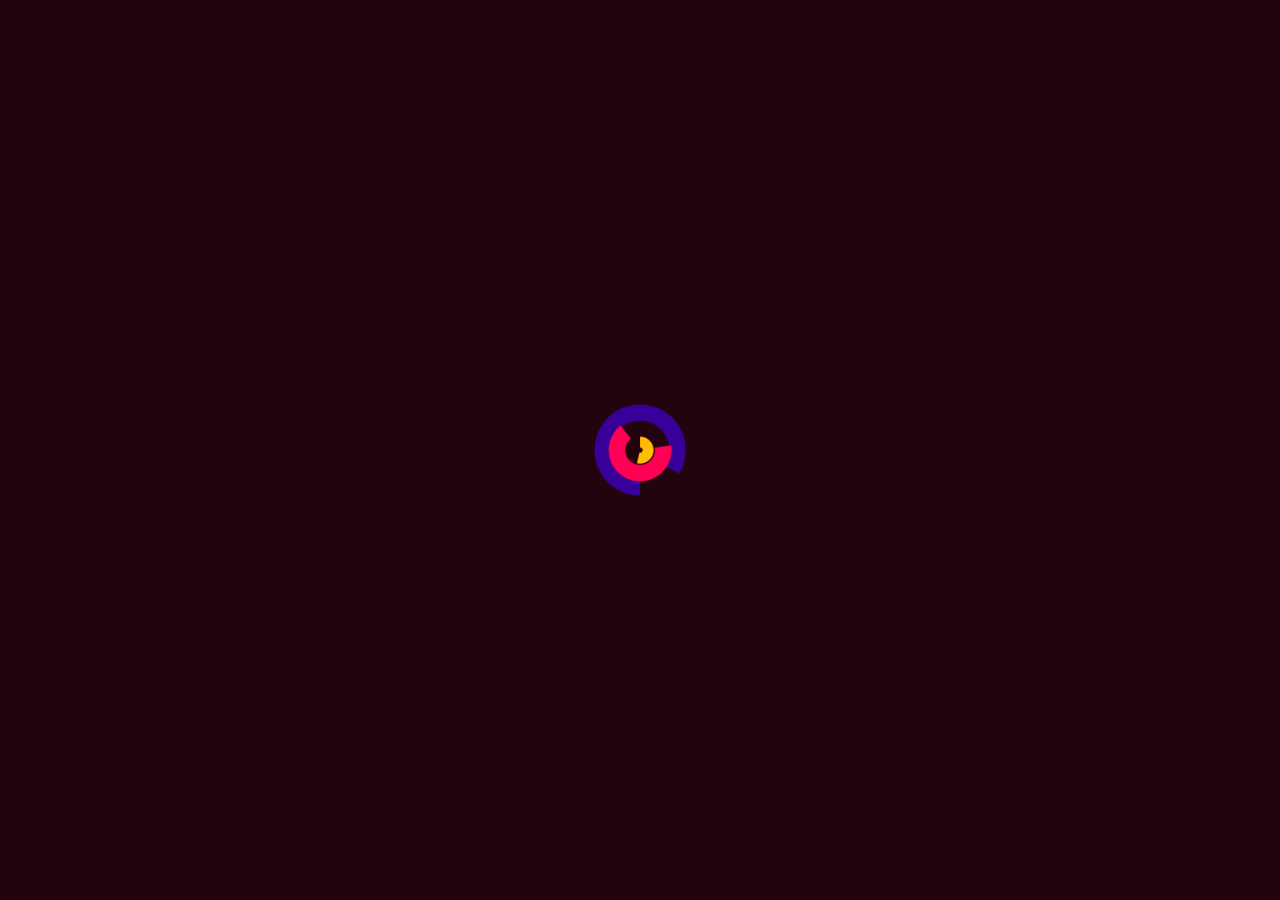
<file: booking-detail/booking-detail.html>
<!DOCTYPE html>
<html lang="en">
<head>
    <meta charset="UTF-8">
    <meta name="viewport" content="width=device-width, initial-scale=1.0">
    <title>Booking Detail</title>
    
    <link rel="shortcut icon" href="../assets/images/logo-jetelika.png" type="image/x-icon" />

    <link rel="stylesheet" href="./booking-detail.css">
    <link rel="stylesheet" href="../notification/notification.css">
</head>
<body>
    <div id="preloader"></div>

    <nav class="navbar-container" id="navbar-placeholder"></nav>

    <div class="container">
        <div class="shadow shadow-style-to-top"></div>
        
        <div class="content" id="content">
            <div class="modal">
                <div class="modal-child">
                    <div class="modal-header">
                        <h1 class="modal-title">Booking Detail</h1>
                    </div>
                    <form class="modal-form" id="form-detail">
                        <div class="input-field">
                            <input class="input-field-obj" type="text" name="" id="input-name" placeholder="Full Name">
                        </div>
                        <div class="input-field">
                            <!-- <p class="input-field-name">Email Address</p> -->
                            <input class="input-field-obj" type="email" name="" id="input-email" placeholder="Email Address">
                        </div>
                        <div class="input-field">
                            <p class="input-field-name">Start Date</p>
                            <input class="input-field-obj" type="date" name="" id="">
                        </div>
                    </form>
                    <div class="modal-payment">
                        <!-- <h1 class="modal-payment-title">Payment Method</h1> -->
                        <div class="modal-payment-buttons">
                            <button class="modal-button modal-button-style-1" href="credit-card">Credit Card</button>
                            <button class="modal-button modal-button-style-2" href="jetelika-pay">JeteLika Pay</button>
                        </div>
                    </div>
                </div>
                <div class="modal-child modal-child-style-1" id="child-credit-card">
                    <h1 class="modal-title">Credit Card</h1>
                    <form class="modal-form" id="form-credit-card">
                        <div class="input-field">
                            <p class="input-field-name">Card Number</p>
                            <input class="input-field-obj" type="text" name="" id="input-card-number" placeholder="3742 4545 5400 126">
                        </div>
                        <div class="input-field">
                            <p class="input-field-name">Security Code</p>
                            <input class="input-field-obj" type="number" name="" id="input-security-code" placeholder="367">
                        </div>
                        <p class="input-field-name">Expiry Date</h1>
                        <div class="input-field-expiration">
                            <div class="input-field input-field-small">
                                <p class="input-field-name">MM</p>
                                <input class="input-field-obj" type="number" name="" id="input-expiry-month" placeholder="05">
                            </div>
                            <div class="input-field input-field-small">
                                <p class="input-field-name">YY</p>
                                <input class="input-field-obj" type="number" name="" id="input-expiry-year" placeholder="26">
                            </div>
                        </div>
                    </form>
                    <div class="modal-submit-wrapper">
                        <button class="modal-button modal-button-style-3 modal-submit">Book Now</button>
                    </div>
                </div>
                <div class="modal-child modal-child-style-2" id="child-jetelika-pay">
                    <h1 class="modal-title">JeteLika Pay</h1>
                    <form class="modal-form" id="form-jetelika-pay">
                        <p class="input-field-name">Phone Number</p>
                        <div class="input-field-phonenumber">
                            <div class="input-field input-field-very-small">
                                <input class="input-field-obj" type="text" name="" id="input-phone-location" placeholder="+62">
                            </div>
                            <div class="input-field">
                                <input class="input-field-obj" type="text" name="" id="input-phone-number" placeholder="821 5463 8038">
                            </div>
                        </div>
                    </form>
                    <div class="modal-submit-wrapper">
                        <button class="modal-button modal-button-style-3 modal-submit">Book Now</button>
                    </div>
                </div>
            </div>
        </div>
    </div>

    <script defer type="module" src="./booking-detail.js"></script>
    <script type="module" src="../assets/js/preloader-injector.js"></script>
</body>
</html>
</file>
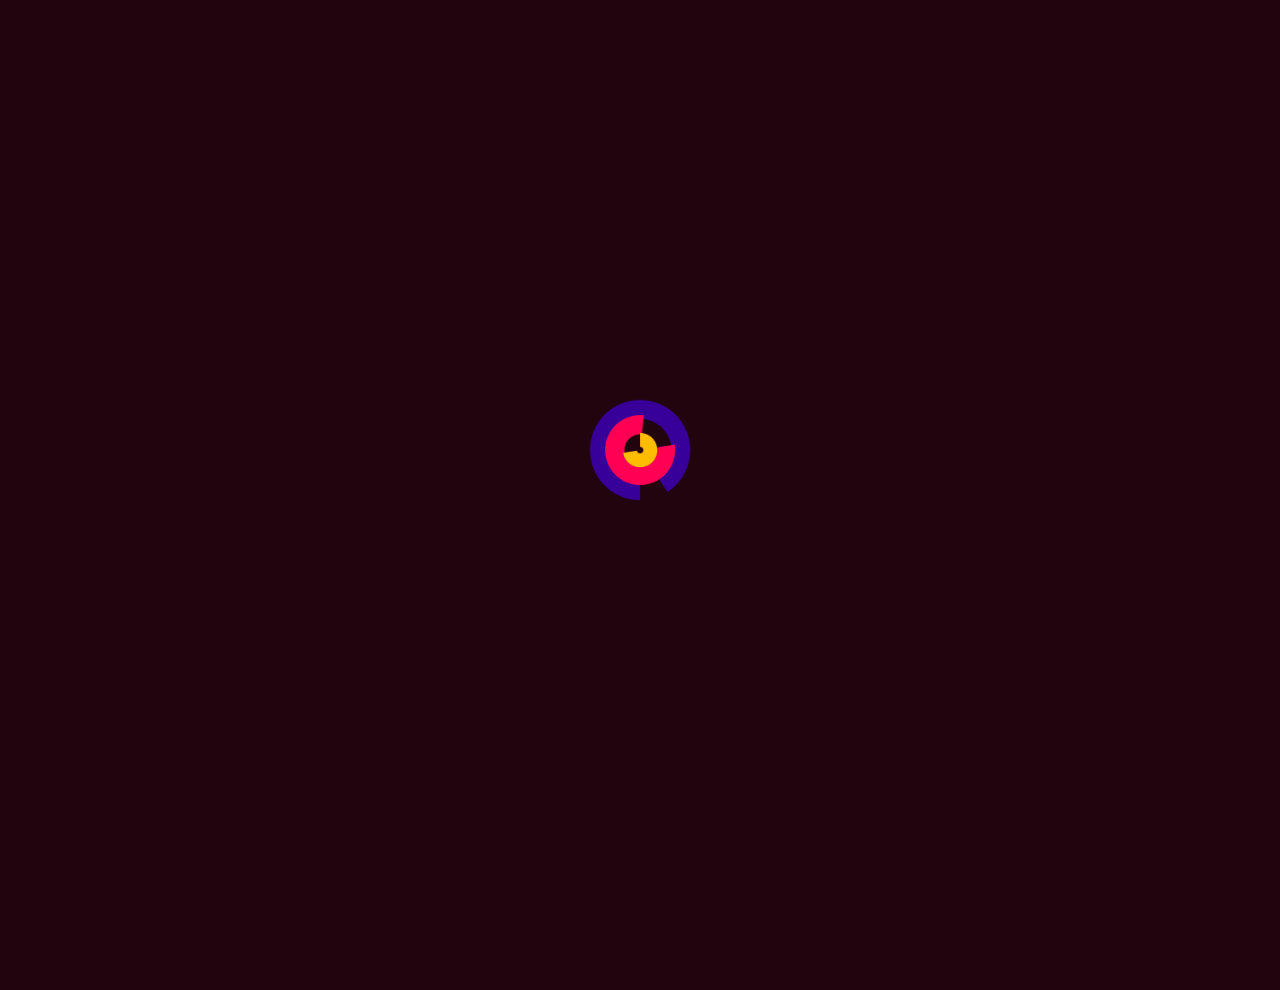
<file: pages/book.html>
<!DOCTYPE html>
<html lang="en">
<head>
    <meta charset="UTF-8">
    <meta name="viewport" content="width=device-width, initial-scale=1.0">
    <title>Book</title>
    
    <link rel="shortcut icon" href="../assets/images/logo-jetelika.png" type="image/x-icon" />

    <link rel="stylesheet" href="../assets/css/book.css">
</head>
<body>
    <div id="placeholder"></div>

    <nav class="navbar-container" id="navbar-placeholder"></nav>

    <div class="container">
        <div class="shadow shadow-style-to-bottom"></div>
        
        <div class="packages">
            <div class="package package-basic">
                <div class="package-header">
                    <h1 class="package-title">Basic Package</h1>
                </div>
                <div class="package-benefits">
                    <h1 class="package-benefit-title">Benefits</h1>
                    <div class="package-benefits-wrapper">
                        <p class="package-benefit"><i class="fa-solid fa-arrow-right package-benefit-icon"></i>Ticket to JeteLika beach</p>
                        <p class="package-benefit"><i class="fa-solid fa-arrow-right package-benefit-icon"></i>Fishing ride on kayak</p>
                        <p class="package-benefit"><i class="fa-solid fa-arrow-right package-benefit-icon"></i>Tour guide service</p>
                        <p class="package-benefit"><i class="fa-solid fa-arrow-right package-benefit-icon"></i>Hiking partner</p>
                        <p class="package-benefit"><i class="fa-solid fa-arrow-right package-benefit-icon"></i>Free acomodation</p>
                    </div>
                </div>
                <div class="package-footer">
                    <p class="package-price">$1100</p>
                    <a href="./booking-detail.html" class="package-book-link"><button class="package-book">Book Now <i class="fa-solid fa-bookmark package-book-icon"></i></button></a>
                </div>
            </div>
            <div class="package package-premium">
                <div class="package-header">
                    <h1 class="package-title">Premium Package</h1>
                </div>
                <div class="package-benefits">
                    <h1 class="package-benefit-title">Benefits</h1>
                    <div class="package-benefits-wrapper">
                        <p class="package-benefit"><i class="fa-solid fa-arrow-right package-benefit-icon"></i>Ticket to JeteLika beach</p>
                        <p class="package-benefit"><i class="fa-solid fa-arrow-right package-benefit-icon"></i>Fishing ride on motorboat</p>
                        <p class="package-benefit"><i class="fa-solid fa-arrow-right package-benefit-icon"></i>Exclusive tour guide service</p>
                        <p class="package-benefit"><i class="fa-solid fa-arrow-right package-benefit-icon"></i>Hiking partner</p>
                        <p class="package-benefit"><i class="fa-solid fa-arrow-right package-benefit-icon"></i>Breakfast included</p>
                    </div>
                </div>
                <div class="package-footer">
                    <p class="package-price">$2000</p>
                    <a href="./booking-detail.html" class="package-book-link"><button class="package-book">Book Now <i class="fa-solid fa-bookmark package-book-icon"></i></button></a>
                </div>
            </div>
            <div class="package package-vip">
                <div class="package-header">
                    <h1 class="package-title">VIP Package</h1>
                </div>
                <div class="package-benefits">
                    <h1 class="package-benefit-title">Benefits</h1>
                    <div class="package-benefits-wrapper">
                        <p class="package-benefit"><i class="fa-solid fa-arrow-right package-benefit-icon"></i>Ticket to JeteLika beach</p>
                        <p class="package-benefit"><i class="fa-solid fa-arrow-right package-benefit-icon"></i>Luxury fishing ride on yacht</p>
                        <p class="package-benefit"><i class="fa-solid fa-arrow-right package-benefit-icon"></i>Personal tour guide service</p>
                        <p class="package-benefit"><i class="fa-solid fa-arrow-right package-benefit-icon"></i>Private hiking guide</p>
                        <p class="package-benefit"><i class="fa-solid fa-arrow-right package-benefit-icon"></i>5-star accommodation</p>
                    </div>
                </div>
                <div class="package-footer">
                    <p class="package-price">$3000</p>
                    <a href="./booking-detail.html" class="package-book-link"><button class="package-book">Book Now <i class="fa-solid fa-bookmark package-book-icon"></i></button></a>
                </div>
            </div>
        </div>
    </div>

    <script type="module">
        import * as navbar from '../navbar/navbar.js';
        navbar.init();
    </script>
    <script>
        const icons = document.querySelectorAll('.package-benefit-icon');
        
        icons.forEach(icon => {
            const randomDelay = Math.random() * 0.5; // Random delay between 0 and 2 seconds
            icon.style.animationDelay = `${randomDelay}s`;
        });

    </script>
    <script type="module" src="../assets/js/preloader-injector.js"></script>
</body>
</html>
</file>
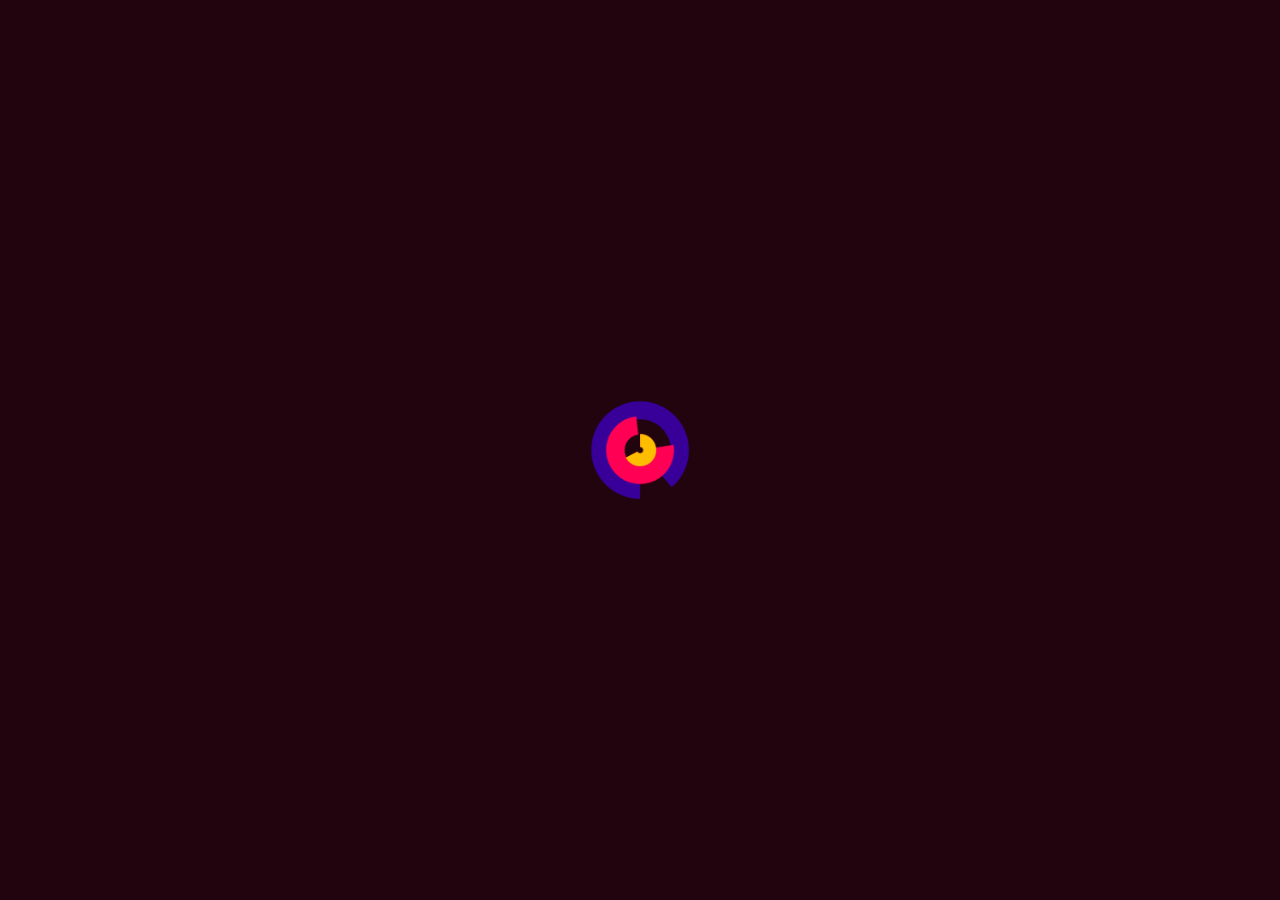
<file: pages/booking-detail.html>
<!DOCTYPE html>
<html lang="en">
<head>
    <meta charset="UTF-8">
    <meta name="viewport" content="width=device-width, initial-scale=1.0">
    <title>Booking Detail</title>
    
    <link rel="shortcut icon" href="../assets/images/logo-jetelika.png" type="image/x-icon" />

    <link rel="stylesheet" href="../assets/css/booking-detail.css">
    <link rel="stylesheet" href="../assets/css/notification.css">
</head>
<body>
    <div id="preloader"></div>

    <nav class="navbar-container" id="navbar-placeholder"></nav>

    <div class="container">
        <div class="shadow shadow-style-to-top"></div>
        
        <div class="content" id="content">
            <div class="modal">
                <div class="modal-child">
                    <div class="modal-header">
                        <h1 class="modal-title">Booking Detail</h1>
                    </div>
                    <form class="modal-form" id="form-detail">
                        <div class="input-field">
                            <input class="input-field-obj" type="text" name="" id="input-name" placeholder="Full Name">
                        </div>
                        <div class="input-field">
                            <!-- <p class="input-field-name">Email Address</p> -->
                            <input class="input-field-obj" type="email" name="" id="input-email" placeholder="Email Address">
                        </div>
                        <div class="input-field">
                            <p class="input-field-name">Start Date</p>
                            <input class="input-field-obj" type="date" name="" id="">
                        </div>
                    </form>
                    <div class="modal-payment">
                        <!-- <h1 class="modal-payment-title">Payment Method</h1> -->
                        <div class="modal-payment-buttons">
                            <button class="modal-button modal-button-style-1" href="credit-card">Credit Card</button>
                            <button class="modal-button modal-button-style-2" href="jetelika-pay">JeteLika Pay</button>
                        </div>
                    </div>
                </div>
                <div class="modal-child modal-child-style-1" id="child-credit-card">
                    <h1 class="modal-title">Credit Card</h1>
                    <form class="modal-form" id="form-credit-card">
                        <div class="input-field">
                            <p class="input-field-name">Card Number</p>
                            <input class="input-field-obj" type="text" name="" id="input-card-number" placeholder="3742 4545 5400 126">
                        </div>
                        <div class="input-field">
                            <p class="input-field-name">Security Code</p>
                            <input class="input-field-obj" type="number" name="" id="input-security-code" placeholder="367">
                        </div>
                        <p class="input-field-name">Expiry Date</h1>
                        <div class="input-field-expiration">
                            <div class="input-field input-field-small">
                                <p class="input-field-name">MM</p>
                                <input class="input-field-obj" type="number" name="" id="input-expiry-month" placeholder="05">
                            </div>
                            <div class="input-field input-field-small">
                                <p class="input-field-name">YY</p>
                                <input class="input-field-obj" type="number" name="" id="input-expiry-year" placeholder="26">
                            </div>
                        </div>
                    </form>
                    <div class="modal-submit-wrapper">
                        <button class="modal-button modal-button-style-3 modal-submit">Book Now</button>
                    </div>
                </div>
                <div class="modal-child modal-child-style-2" id="child-jetelika-pay">
                    <h1 class="modal-title">JeteLika Pay</h1>
                    <form class="modal-form" id="form-jetelika-pay">
                        <p class="input-field-name">Phone Number</p>
                        <div class="input-field-phonenumber">
                            <div class="input-field input-field-very-small">
                                <input class="input-field-obj" type="text" name="" id="input-phone-location" placeholder="+62">
                            </div>
                            <div class="input-field">
                                <input class="input-field-obj" type="text" name="" id="input-phone-number" placeholder="821 5463 8038">
                            </div>
                        </div>
                    </form>
                    <div class="modal-submit-wrapper">
                        <button class="modal-button modal-button-style-3 modal-submit">Book Now</button>
                    </div>
                </div>
            </div>
        </div>
    </div>

    <script defer type="module" src="../assets/js/booking-detail.js"></script>
    <script type="module" src="../assets/js/preloader-injector.js"></script>
</body>
</html>
</file>
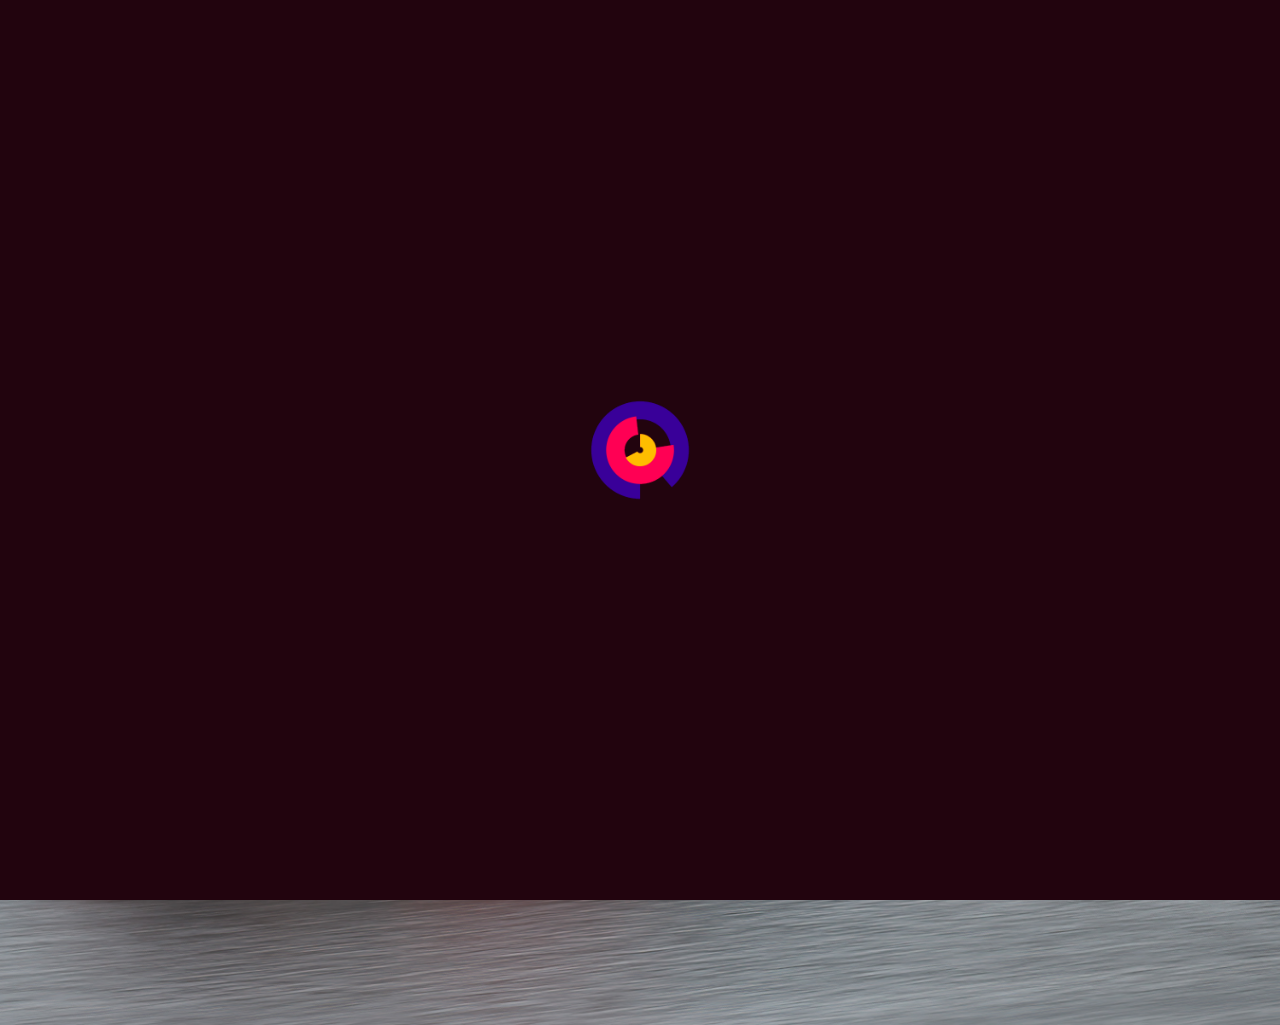
<file: pages/home.html>
<!DOCTYPE html>
<html lang="en">

<head>
    <meta charset="UTF-8">
    <meta name="viewport" content="width=device-width, initial-scale=1.0">
    <title>JeteLika</title>

    <link rel="shortcut icon" href="../assets/images/logo-jetelika.png" type="image/x-icon" />

    <link rel="stylesheet" href="../assets/css/global.css">
    <link rel="stylesheet" href="../assets/css/home.css">
</head>

<body>
    <div id="preloader"></div>

    <nav class="navbar-container" id="navbar-placeholder"></nav>
    
    <div class="container">
        <div class="shadow shadow-style-to-bottom"></div>

        <div class="container-header">
            <h1 class="header-title">Escape From Reality</h1>
            <h1 class="header-title">Let's Explore The World</h1>

            <div class="container-text">
                <p class="text-content">Get amazing experience here, no matter where in the world you want to go,</p>
                <p class="text-content">we can help you enjoy your fullest.</p>
            </div>

            <a href="./event.html" class="button-explore-link">
                <button class="button-explore">Explore Now <i class="fa-solid fa-chevron-down button-explore-icon"></i></button>
            </a>
        </div>
    </div>

    <script type="module">
        import * as navbar from '../navbar/navbar.js';
        navbar.init();
    </script>
    <script type="module" src="../assets/js/preloader-injector.js"></script>
</body>

</html>
</file>
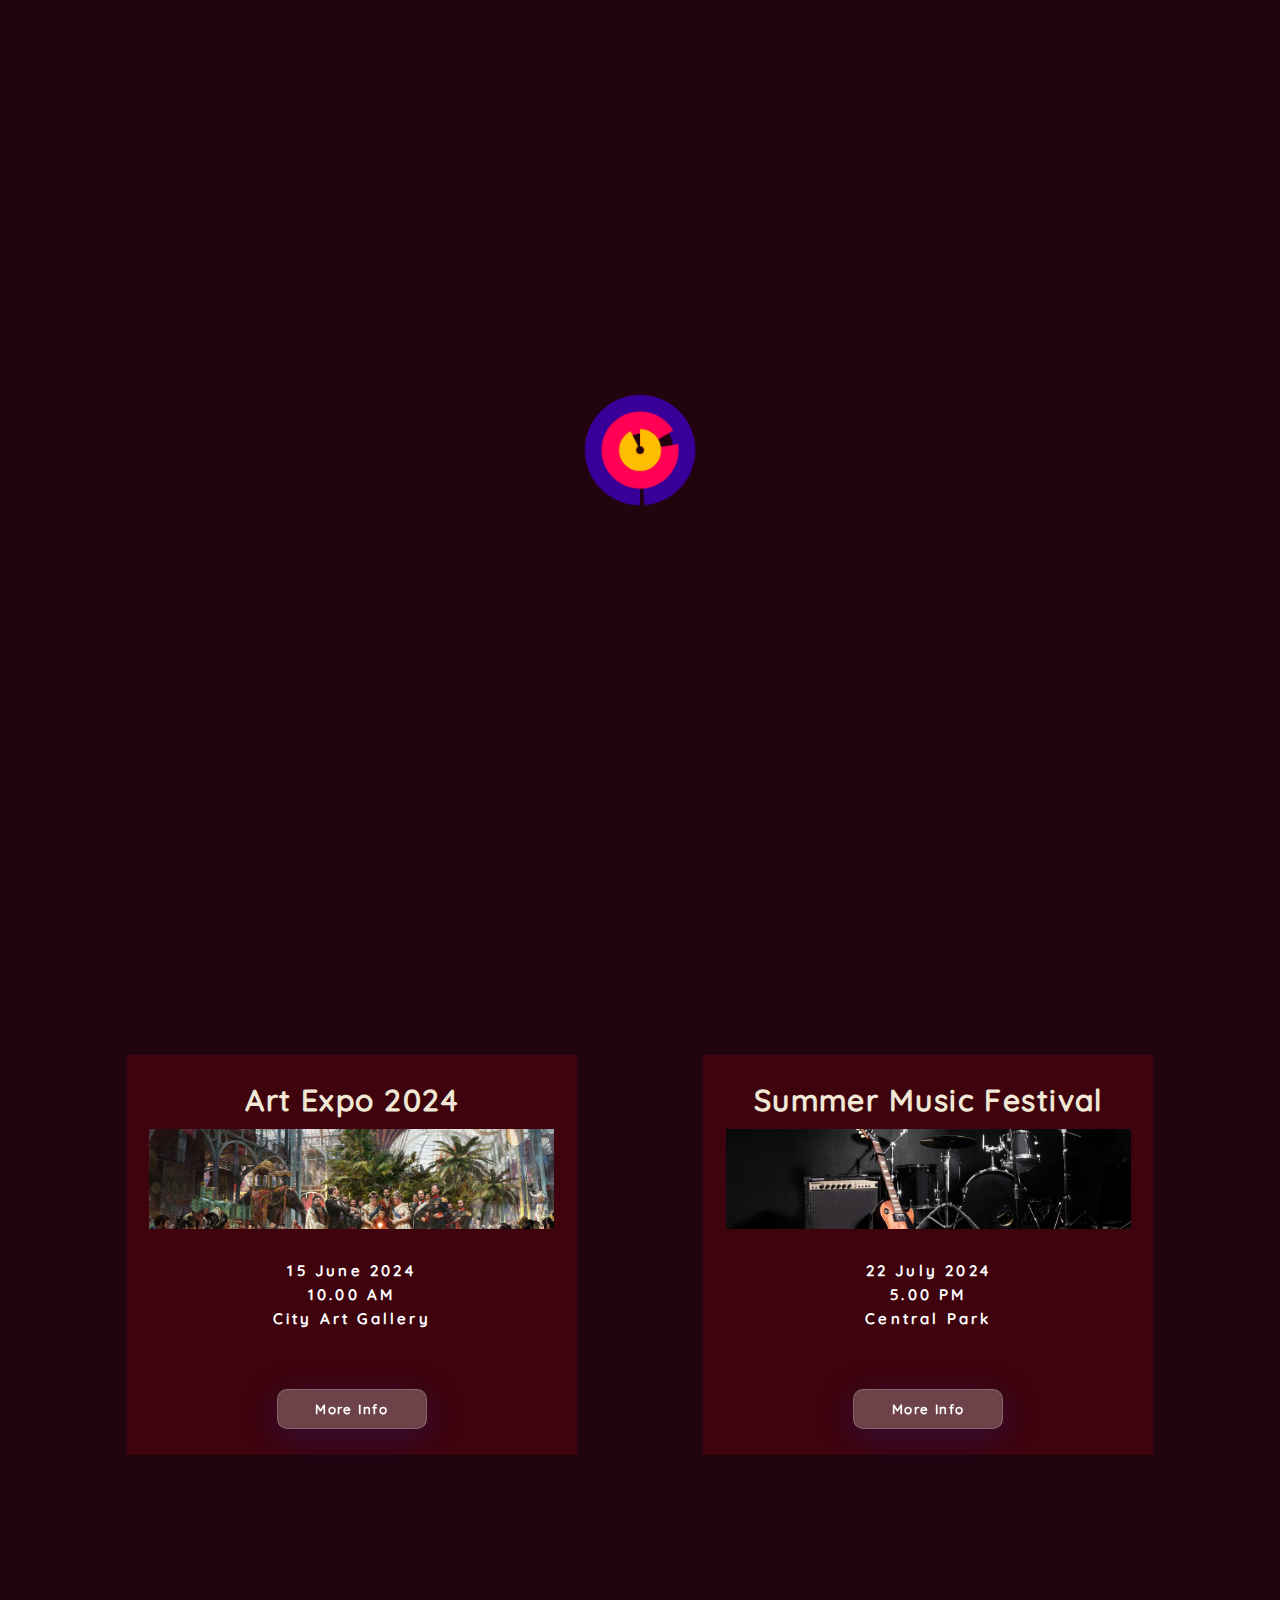
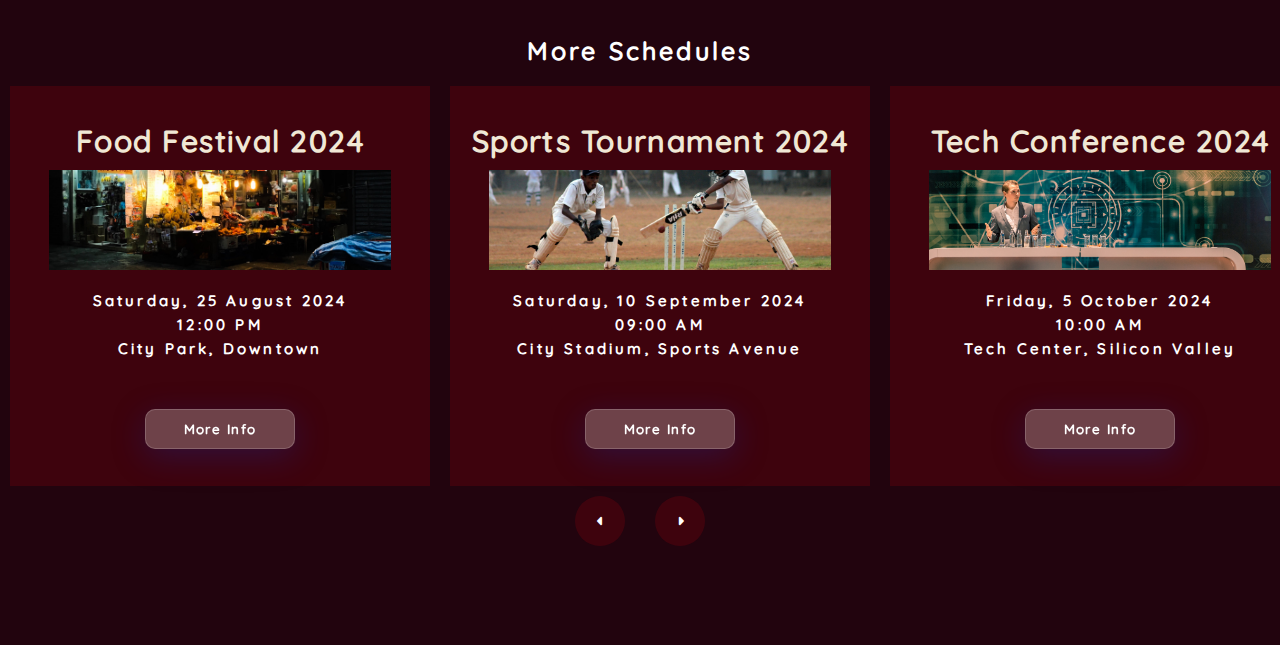
<file: pages/schedule.html>
<!DOCTYPE html>
<html lang="en">
<head>
    <meta charset="UTF-8">
    <meta name="viewport" content="width=device-width, initial-scale=1.0">
    <title>Schedule</title>

    <link rel="shortcut icon" href="../assets/images/logo-jetelika.png" type="image/x-icon" />

    <link rel="stylesheet" href="../assets/css/schedule.css">
</head>
<body>
    <div id="preloader"></div>

    <nav class="navbar-container" id="navbar-placeholder"></nav>

    <div class="container">
        <div class="shadow shadow-style-to-top"></div>

        <div class="header-content">
            <div class="modal">
                <div class="modal-header">
                    <h1 class="modal-title">Jetelika Grand Prix</h1>
                </div>
                <div class="modal-description">
                    <p class="modal-text">24 April 2024</p>
                    <p class="modal-text">12.30 PM</p>
                    <p class="modal-text">JeteLika Circuit</p>
                    <p class="modal-text modal-hidden">Amazing GrandPrix Race in the Magestic Circuit of JeTeLika. Feel It
                        Now and Get The Adrenaline! Don't Miss It!</p>
                </div>
                <div class="modal-footer">
                    <button class="modal-button">More Info</button>
                </div>
            </div>
        </div>

        <div class="feeds-content">
            <div class="modal modal-solid">
                <div class="modal-header">
                    <h1 class="modal-title">Art Expo 2024</h1>
                    <img src="../assets/images/art-expo.jpg" alt="" class="modal-image">
                </div>
                <div class="modal-description">
                    <p class="modal-text">15 June 2024</p>
                    <p class="modal-text">10.00 AM</p>
                    <p class="modal-text">City Art Gallery</p>
                    <p class="modal-text modal-hidden">Discover the latest art trends and masterpieces at the annual Art Expo. Join us for a day of creativity and inspiration!</p>
                </div>
                <div class="modal-footer">
                    <button class="modal-button">More Info</button>
                </div>
            </div>
            <div class="modal modal-solid">
                <div class="modal-header">
                    <h1 class="modal-title">Summer Music Festival</h1>
                    <img src="../assets/images/music-festival.jpg" alt="" class="modal-image">
                </div>
                <div class="modal-description">
                    <p class="modal-text">22 July 2024</p>
                    <p class="modal-text">5.00 PM</p>
                    <p class="modal-text">Central Park</p>
                    <p class="modal-text modal-hidden">Experience the best live music performances at the Summer Music Festival.</p>
                </div>
                <div class="modal-footer">
                    <button class="modal-button">More Info</button>
                </div>
            </div>
        </div>

        <div class="feeds-content feeds-content-column justify-content-center">
            <h1 class="feed-title">More Schedules</h1>
            <div class="carousel-container">
                <div class="carousel">
                    <!-- Food Festival 2024 -->
                    <div class="carousel-card modal modal-solid">
                        <div class="modal-header">
                            <h1 class="modal-title">Food Festival 2024</h1>
                            <img src="../assets/images/food-festival.jpg" alt="" class="modal-image">
                        </div>
                        <div class="modal-description">
                            <p class="modal-text">Saturday, 25 August 2024</p>
                            <p class="modal-text">12:00 PM</p>
                            <p class="modal-text">City Park, Downtown</p>
                            <p class="modal-text modal-hidden">Indulge in a culinary adventure with a wide array of delicious dishes.</p>
                        </div>
                        <div class="modal-footer">
                            <button class="modal-button">More Info</button>
                        </div>
                    </div>

                    <!-- Sports Tournament 2024 -->
                    <div class="carousel-card modal modal-solid">
                        <div class="modal-header">
                            <h1 class="modal-title">Sports Tournament 2024</h1>
                            <img src="../assets/images/sports-tournament.jpg" alt="" class="modal-image">
                        </div>
                        <div class="modal-description">
                            <p class="modal-text">Saturday, 10 September 2024</p>
                            <p class="modal-text">09:00 AM</p>
                            <p class="modal-text">City Stadium, Sports Avenue</p>
                            <p class="modal-text modal-hidden">Experience the thrill of competition at the Sports Tournament.</p>
                        </div>
                        <div class="modal-footer">
                            <button class="modal-button">More Info</button>
                        </div>
                    </div>

                    <!-- Tech Conference 2024 -->
                    <div class="carousel-card modal modal-solid">
                        <div class="modal-header">
                            <h1 class="modal-title">Tech Conference 2024</h1>
                            <img src="../assets/images/tech-conference.jpg" alt="" class="modal-image">
                        </div>
                        <div class="modal-description">
                            <p class="modal-text">Friday, 5 October 2024</p>
                            <p class="modal-text">10:00 AM</p>
                            <p class="modal-text">Tech Center, Silicon Valley</p>
                            <p class="modal-text modal-hidden">Explore the latest trends and innovations in technology at the Tech Conference.</p>
                        </div>
                        <div class="modal-footer">
                            <button class="modal-button">More Info</button>
                        </div>
                    </div>

                    <!-- Science Exhibition 2024 -->
                    <div class="carousel-card modal modal-solid">
                        <div class="modal-header">
                            <h1 class="modal-title">Science Exhibition 2024</h1>
                            <img src="../assets/images/science-exhibition.jpg" alt="" class="modal-image event-modal-image-bottom">
                        </div>
                        <div class="modal-description">
                            <p class="modal-text">Saturday, 20 November 2024</p>
                            <p class="modal-text">11:00 AM</p>
                            <p class="modal-text">Science Museum, Science Street</p>
                            <p class="modal-text modal-hidden">Discover the wonders of science at the Science Exhibition.</p>
                        </div>
                        <div class="modal-footer">
                            <button class="modal-button">More Info</button>
                        </div>
                    </div>

                    <!-- Fashion Show 2024 -->
                    <div class="carousel-card modal modal-solid">
                        <div class="modal-header">
                            <h1 class="modal-title">Fashion Show 2024</h1>
                            <img src="../assets/images/fashion-show.jpg" alt="" class="modal-image event-modal-image-top">
                        </div>
                        <div class="modal-description">
                            <p class="modal-text">Friday, 15 December 2024</p>
                            <p class="modal-text">07:00 PM</p>
                            <p class="modal-text">Fashion Center, Glamour Street</p>
                            <p class="modal-text modal-hidden">Experience the latest trends and designs at the Fashion Show, featuring runway presentations, designer showcases, and VIP receptions.</p>
                        </div>
                        <div class="modal-footer">
                            <button class="modal-button">More Info</button>
                        </div>
                    </div>

                    
                </div>
            </div>
            <div class="carousel-buttons">
                <button class="carousel-button prev" id="prevBtn"><i class="fa-solid fa-caret-left carousel-button-icon"></i></button>
                <button class="carousel-button next" id="nextBtn"><i class="fa-solid fa-caret-right carousel-button-icon"></i></button>
            </div>
        </div>
    </div>

    <script defer type="module">
        import * as navbar from '../navbar/navbar.js';
        navbar.init();
    </script>
    <script>
        function registerEvents() {
            const onReadMore = function (event) {
                const hiddenElement = event.target.parentNode.parentNode.querySelector('.modal-hidden');

                if (hiddenElement.classList.contains('modal-hidden-active')) {
                    hiddenElement.classList.remove('modal-hidden-active');
                    event.target.textContent = 'More Info';
                } else {
                    hiddenElement.classList.add('modal-hidden-active');
                    event.target.textContent = 'Close';
                }
            };

            const readMoreElement = document.getElementsByClassName('modal');

            Array.from(readMoreElement).forEach((element) => {
                const modalButton = element.querySelector('.modal-button');

                modalButton.addEventListener('click', onReadMore);
            });
        }

        document.addEventListener('DOMContentLoaded', () => {
            registerEvents();
        });

        const carousel = document.querySelector('.carousel');
        const prevBtn = document.getElementById('prevBtn');
        const nextBtn = document.getElementById('nextBtn');

        let currentIndex = 0;
        let n = 3;

        if (window.innerWidth <= 1024) n = 2;
        if (window.innerWidth <= 768) n = 1;

        function updateCarousel() {
            const cardWidth = carousel.clientWidth / n;
            carousel.style.transform = `translateX(${-currentIndex * cardWidth}px)`;
        }

        prevBtn.addEventListener('click', () => {
            if (currentIndex > 0) {
                currentIndex--;
                updateCarousel();
            }
        });

        nextBtn.addEventListener('click', () => {
            if (currentIndex < carousel.children.length - n) {
                currentIndex++;
                updateCarousel();
            }
        });

        window.addEventListener('resize', updateCarousel);
        updateCarousel();
    </script>
    <script type="module" src="../assets/js/preloader-injector.js"></script>
</body>
</html>
</file>
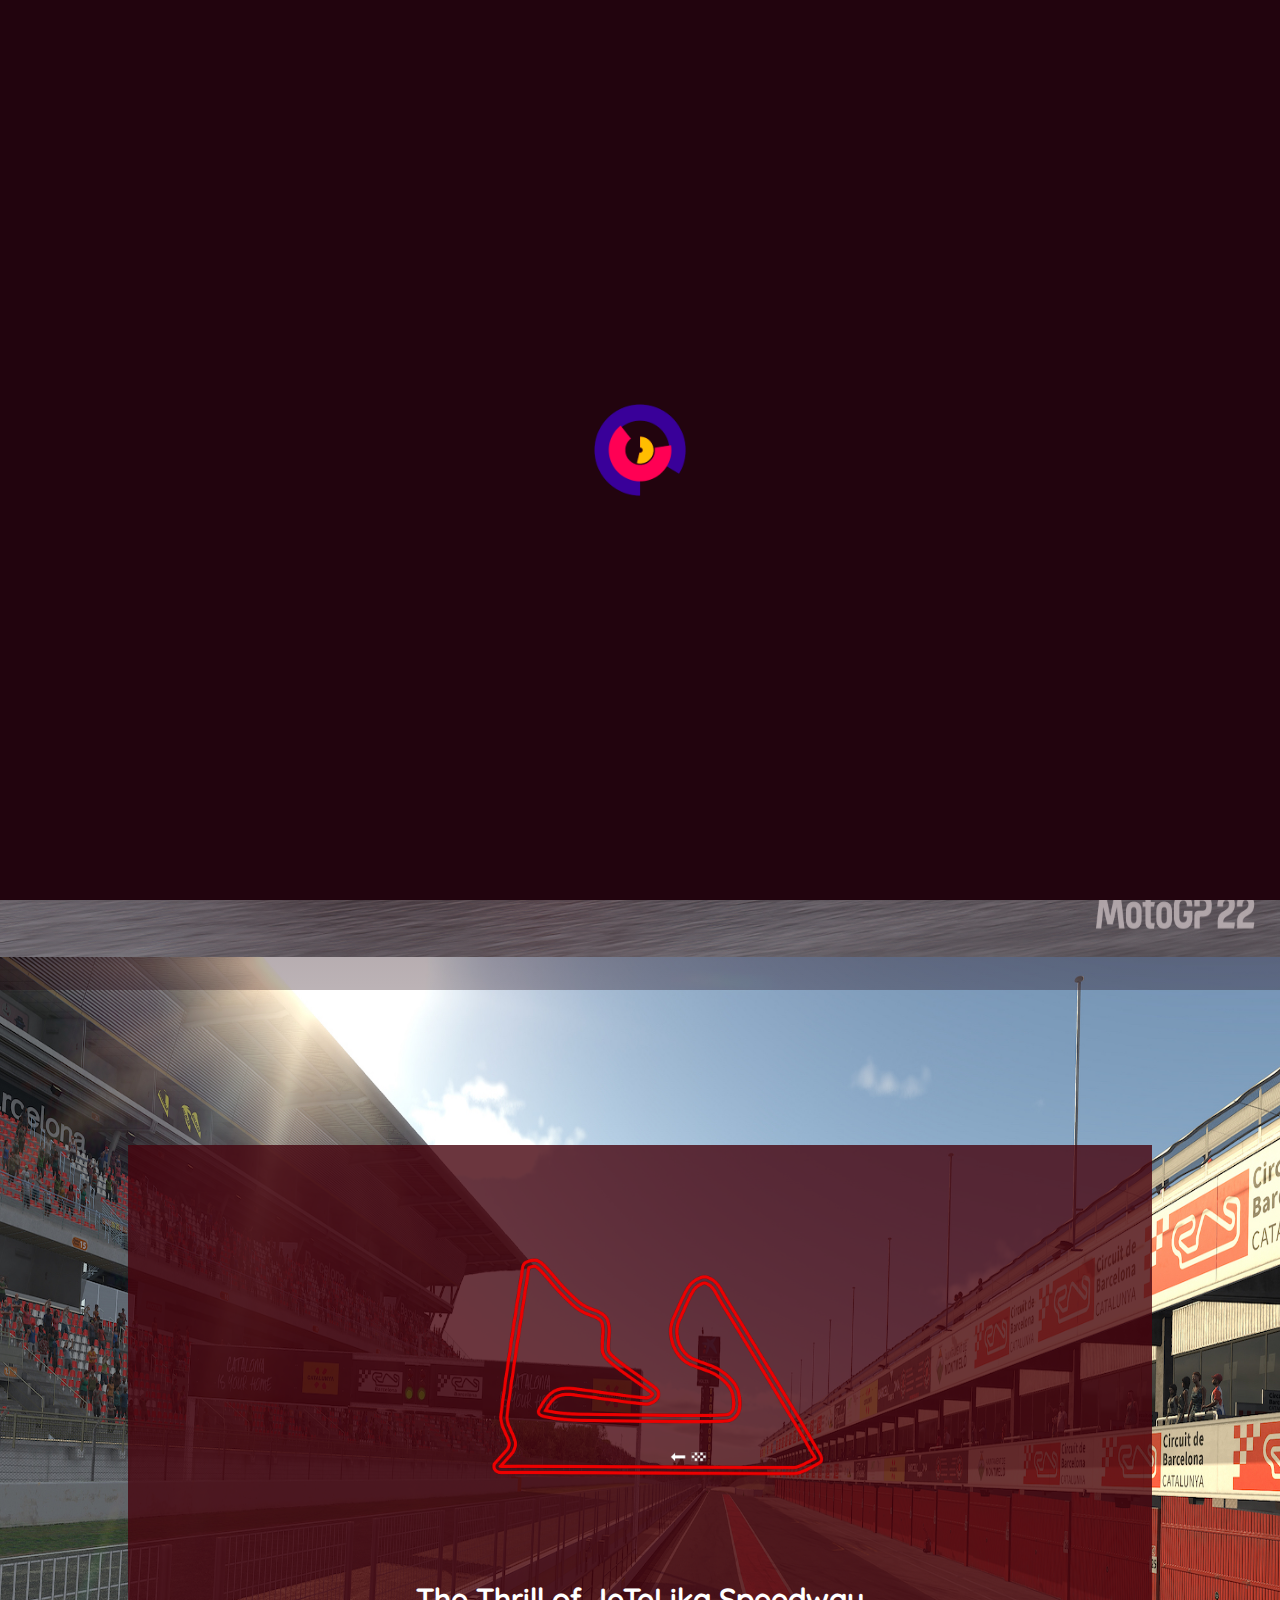
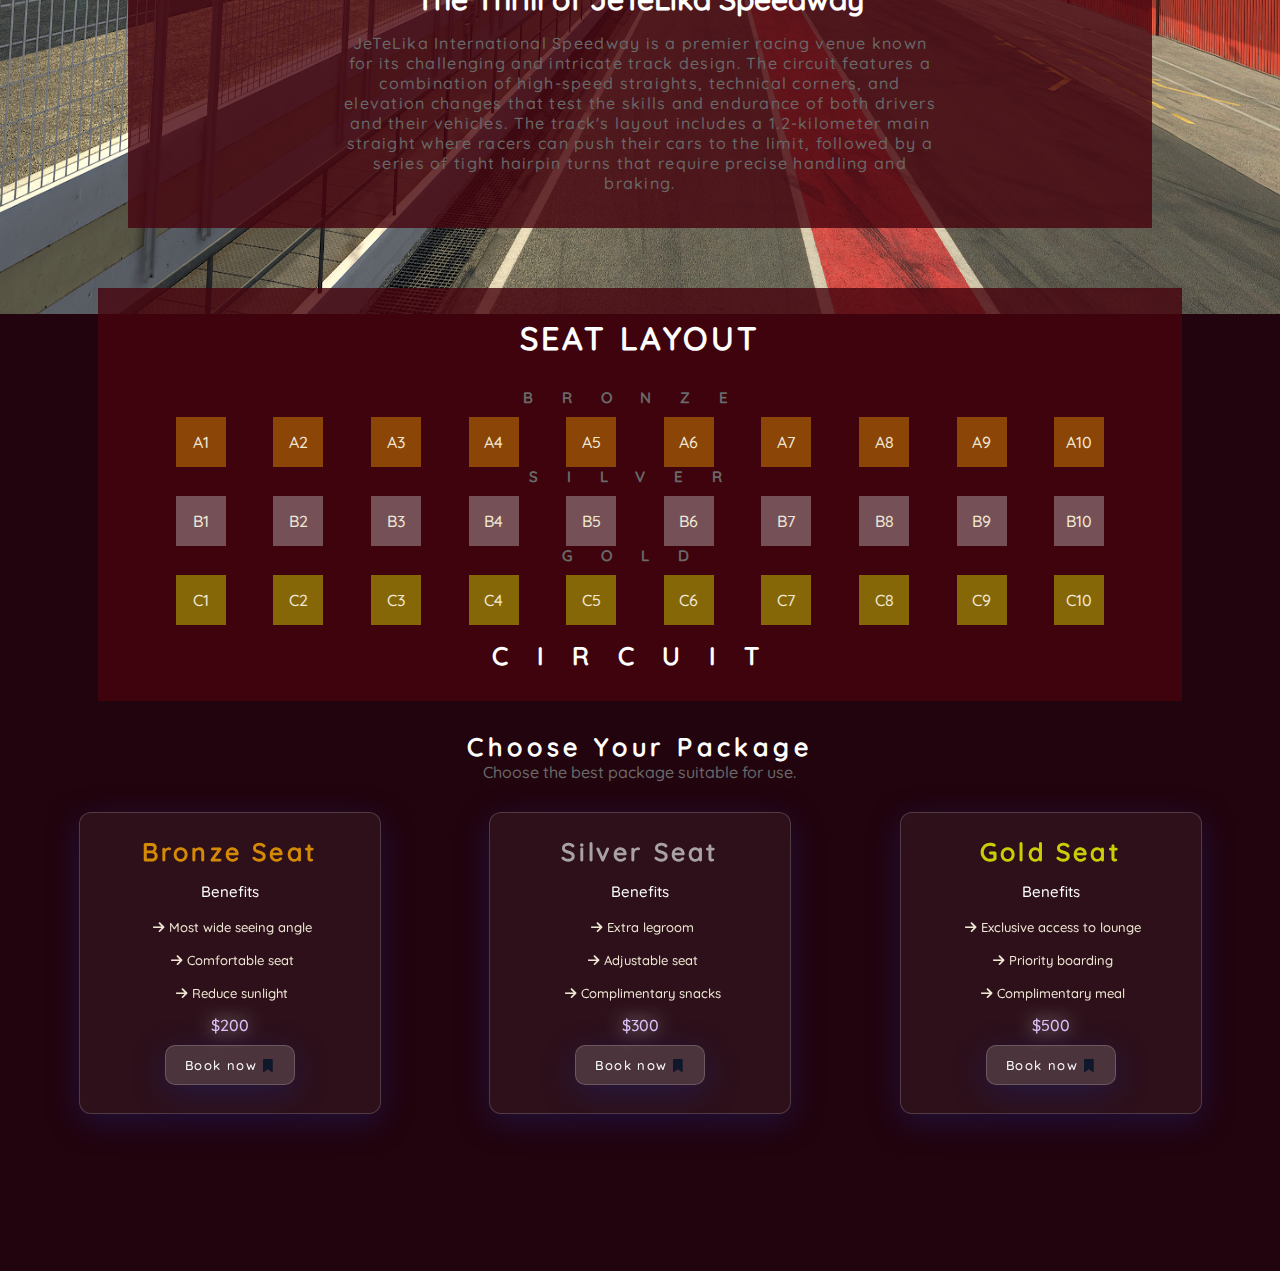
<file: pages/ticket.html>
<!DOCTYPE html>
<html lang="en">
<head>
    <meta charset="UTF-8">
    <meta name="viewport" content="width=device-width, initial-scale=1.0">
    <title>Ticket</title>

    <link rel="shortcut icon" href="../assets/images/logo-jetelika.png" type="image/x-icon" />

    <link rel="stylesheet" href="../assets/css/ticket.css">
</head>
<body>
    <div id="preloader"></div>

    <nav class="navbar-container" id="navbar-placeholder"></nav>

    <div class="container">
        <div class="shadow-1"></div>

        <div class="ticket-countdown">
            <h1 class="ticket-countdown-title">ROAD TO JETELIKA GRAND PRIX</h1>
            <div class="countdown-wrapper">
                <div class="countdown-days">
                    <p class="countdown-day">00</p>
                    <p class="countdown-text">DAYS</p>
                </div>
                <div class="countdown-hours">
                    <p class="countdown-hour">00</p>
                    <p class="countdown-text">HOURS</p>
                </div>
                <div class="countdown-minutes">
                    <p class="countdown-minute">00</p>
                    <p class="countdown-text">MINUTES</p>
                </div>
                <div class="countdown-seconds">
                    <p class="countdown-second">00</p>
                    <p class="countdown-text">SECONDS</p>
                </div>
            </div>
            <p class="ticket-countdown-text">
                The JeteLika Grand Prix 2024 promises a thrilling day of high-speed racing, featuring the world's top drivers competing on the renowned JeteLika Main Circuit. This annual event is a celebration of speed, skill, and cutting-edge automotive technology. Join us for an unforgettable experience filled with excitement, entertainment, and adrenaline-pumping action.
            </p>
        </div>

        <div class="circuit-container">
            <div class="circuit-image-wrapper">
                <img src="../assets/images/circuit-layout.png" alt="" class="circuit-image">
            </div>

            <div class="circuit-description-wrapper">
                <h1 class="circuit-title">The Thrill of JeTeLika Speedway</h1>
                <p class="circuit-text">JeTeLika International Speedway is a premier racing venue known for its challenging and intricate track design. The circuit features a combination of high-speed straights, technical corners, and elevation changes that test the skills and endurance of both drivers and their vehicles. The track's layout includes a 1.2-kilometer main straight where racers can push their cars to the limit, followed by a series of tight hairpin turns that require precise handling and braking.</p>
            </div>
        </div>

        <div class="seat-layout">
            <h1 class="seat-layout-title">SEAT LAYOUT</h1>
            <div class="seat-container seat-container-bronze">
                <p class="seat-title">BRONZE</p>
                <ul class="seat-wrapper">
                    <a href="./book.html" class="seat-component-link"><li class="seat-component">A1</li></a>
                    <a href="./book.html" class="seat-component-link"><li class="seat-component">A2</li></a>
                    <a href="./book.html" class="seat-component-link"><li class="seat-component">A3</li></a>
                    <a href="./book.html" class="seat-component-link"><li class="seat-component">A4</li></a>
                    <a href="./book.html" class="seat-component-link"><li class="seat-component">A5</li></a>
                    <a href="./book.html" class="seat-component-link"><li class="seat-component">A6</li></a>
                    <a href="./book.html" class="seat-component-link"><li class="seat-component">A7</li></a>
                    <a href="./book.html" class="seat-component-link"><li class="seat-component">A8</li></a>
                    <a href="./book.html" class="seat-component-link"><li class="seat-component">A9</li></a>
                    <a href="./book.html" class="seat-component-link"><li class="seat-component">A10</li></a>
                </ul>
            </div>
            <div class="seat-container seat-container-silver">
                <p class="seat-title">SILVER</p>
                <ul class="seat-wrapper">
                    <a href="./book.html" class="seat-component-link"><li class="seat-component">B1</li></a>
                    <a href="./book.html" class="seat-component-link"><li class="seat-component">B2</li></a>
                    <a href="./book.html" class="seat-component-link"><li class="seat-component">B3</li></a>
                    <a href="./book.html" class="seat-component-link"><li class="seat-component">B4</li></a>
                    <a href="./book.html" class="seat-component-link"><li class="seat-component">B5</li></a>
                    <a href="./book.html" class="seat-component-link"><li class="seat-component">B6</li></a>
                    <a href="./book.html" class="seat-component-link"><li class="seat-component">B7</li></a>
                    <a href="./book.html" class="seat-component-link"><li class="seat-component">B8</li></a>
                    <a href="./book.html" class="seat-component-link"><li class="seat-component">B9</li></a>
                    <a href="./book.html" class="seat-component-link"><li class="seat-component">B10</li></a>
                </ul>
            </div>
            <div class="seat-container seat-container-gold">
                <p class="seat-title">GOLD</p>
                <ul class="seat-wrapper">
                    <a href="./book.html" class="seat-component-link"><li class="seat-component">C1</li></a>
                    <a href="./book.html" class="seat-component-link"><li class="seat-component">C2</li></a>
                    <a href="./book.html" class="seat-component-link"><li class="seat-component">C3</li></a>
                    <a href="./book.html" class="seat-component-link"><li class="seat-component">C4</li></a>
                    <a href="./book.html" class="seat-component-link"><li class="seat-component">C5</li></a>
                    <a href="./book.html" class="seat-component-link"><li class="seat-component">C6</li></a>
                    <a href="./book.html" class="seat-component-link"><li class="seat-component">C7</li></a>
                    <a href="./book.html" class="seat-component-link"><li class="seat-component">C8</li></a>
                    <a href="./book.html" class="seat-component-link"><li class="seat-component">C9</li></a>
                    <a href="./book.html" class="seat-component-link"><li class="seat-component">C10</li></a>
                </ul>
            </div>
            
            <p class="seat-title seat-title-big">CIRCUIT</p>
        </div>

        <div class="content-cards">
            <div class="cards-header">
                <h1 class="cards-title">Choose Your Package</h1>
                <p class="cards-description">Choose the best package suitable for use.</p>
            </div>
            <div class="cards-wrapper">
                <div class="card card-bronze">
                    <div class="card-header">
                        <h1 class="card-title">Bronze Seat</h1>
                    </div>
                    <div class="card-benefits">
                        <h1 class="card-benefits-title">Benefits</h1>
                        <div class="card-benefits-list">
                            <p class="card-benefit"><i class="fa-solid fa-arrow-right card-benefit-icon"></i>Most wide seeing angle</p>
                            <p class="card-benefit"><i class="fa-solid fa-arrow-right card-benefit-icon"></i>Comfortable seat</p>
                            <p class="card-benefit"><i class="fa-solid fa-arrow-right card-benefit-icon"></i>Reduce sunlight</p>
                        </div>
                    </div>
                    <div class="card-footer">
                        <p class="card-price">$200</p>
                        <a href="./book.html" class="card-button-book-link"><button class="card-button-book">Book now <i class="fa-solid fa-bookmark card-button-book-icon"></i></button></a>
                    </div>
                </div>
                <div class="card card-silver">
                    <div class="card-header">
                        <h1 class="card-title">Silver Seat</h1>
                    </div>
                    <div class="card-benefits">
                        <h1 class="card-benefits-title">Benefits</h1>
                        <div class="card-benefits-list">
                            <p class="card-benefit"><i class="fa-solid fa-arrow-right card-benefit-icon"></i>Extra legroom</p>
                            <p class="card-benefit"><i class="fa-solid fa-arrow-right card-benefit-icon"></i>Adjustable seat</p>
                            <p class="card-benefit"><i class="fa-solid fa-arrow-right card-benefit-icon"></i>Complimentary snacks</p>
                        </div>
                    </div>
                    <div class="card-footer">
                        <p class="card-price">$300</p>
                        <a href="./book.html" class="card-button-book-link"><button class="card-button-book">Book now <i class="fa-solid fa-bookmark card-button-book-icon"></i></button></a>
                    </div>
                </div>
                <div class="card card-gold">
                    <div class="card-header">
                        <h1 class="card-title">Gold Seat</h1>
                    </div>
                    <div class="card-benefits">
                        <h1 class="card-benefits-title">Benefits</h1>
                        <div class="card-benefits-list">
                            <p class="card-benefit"><i class="fa-solid fa-arrow-right card-benefit-icon"></i>Exclusive access to lounge</p>
                            <p class="card-benefit"><i class="fa-solid fa-arrow-right card-benefit-icon"></i>Priority boarding</p>
                            <p class="card-benefit"><i class="fa-solid fa-arrow-right card-benefit-icon"></i>Complimentary meal</p>
                        </div>
                    </div>
                    <div class="card-footer">
                        <p class="card-price">$500</p>
                        <a href="./book.html" class="card-button-book-link"><button class="card-button-book">Book now <i class="fa-solid fa-bookmark card-button-book-icon"></i></button></a>
                    </div>
                </div>
            </div>
        </div>
    </div>

    <script defer type="module">
        import * as navbar from '../navbar/navbar.js';
        navbar.init();
    </script>
    <script>
        function registerTimer() {
            const f = function(value) {
                return `${String(value).padStart(2, '0')}`;
            }

            const eventDate = new Date('June 16, 2024 16:00:00').getTime();

            const countdownInterval = setInterval(() => {
                const now = new Date().getTime();

                const timeDifference = eventDate - now;

                const days = Math.floor(timeDifference / (1000 * 60 * 60 * 24));
                const hours = Math.floor((timeDifference % (1000 * 60 * 60 * 24)) / (1000 * 60 * 60));
                const minutes = Math.floor((timeDifference % (1000 * 60 * 60)) / (1000 * 60));
                const seconds = Math.floor((timeDifference % (1000 * 60)) / 1000);

                document.querySelector('.countdown-day').textContent = f(days);
                document.querySelector('.countdown-hour').textContent = f(hours);
                document.querySelector('.countdown-minute').textContent = f(minutes);
                document.querySelector('.countdown-second').textContent = f(seconds);

                if (timeDifference < 0) {
                    clearInterval(countdownInterval);
                    document.querySelector('.countdown-wrapper').innerHTML = '<p>The event has started!</p>';
                }
            }, 1000);
        }

        document.addEventListener('DOMContentLoaded', () => {
            registerTimer();
        });
    </script>
    <script type="module" src="../assets/js/preloader-injector.js"></script>
</body>
</html>
</file>
<file: booking-detail/booking-detail.css>
@import url('https://fonts.googleapis.com/css2?family=Plus+Jakarta+Sans:ital,wght@0,200..800;1,200..800&family=Poppins:ital,wght@0,100;0,200;0,300;0,400;0,500;0,600;0,700;0,800;0,900;1,100;1,200;1,300;1,400;1,500;1,600;1,700;1,800;1,900&family=Quicksand:wght@300..700&family=Ubuntu:ital,wght@0,300;0,400;0,500;0,700;1,300;1,400;1,500;1,700&display=swap');

* {
    margin: 0;
    padding: 0;

    font-family: 'Quicksand', sans-serif;    
}

body {
    background-color: var(--color-purple);
    background-image: url('../public/race-5.jpg');
    background-size: 100%;
    background-repeat: no-repeat;
}

.container {
    display: flex;
    flex-direction: column;
    justify-content: center;
    align-items: center;
}

.shadow {
    position: absolute;
    z-index: -1;
    /* background: black; */
    top: 0;
    left: 0;
    width: 100%;
    height: 100vh;
}

.shadow-style-to-top {
    background: linear-gradient(to top, rgb(34, 4, 14, 0.3), rgba(34, 4, 14, 1));
}

.shadow-style-to-bottom {
    background: linear-gradient(to bottom, rgb(34, 4, 14, 0.3), rgba(34, 4, 14, 1));
}

.content {
    display: flex;
    flex-direction: column;
    justify-content: center;
    align-items: center;

    height: 80vh;
    width: 100%;
}

.modal {
    display: flex;
    flex-direction: row;
    justify-content: space-between;
    align-items: center;

    gap: 10px;

    /* border: 1px solid red; */
}

.modal-child {
    display: flex;
    flex-direction: column;
    justify-content: space-evenly;
    align-items: center;

    height: 400px;
    width: 300px;

    background: rgba( 255, 255, 255, 0.1 );
    box-shadow: 0 8px 32px 0 rgba( 31, 38, 135, 0.37 );
    backdrop-filter: blur( 4px );
    -webkit-backdrop-filter: blur( 4px );
    border-radius: 10px;
    border: 1px solid rgba( 255, 255, 255, 0.18 );

    padding: 35px;
}

.modal-child-style-1 {
    /* border: 2px solid var(--color-theme-quartermary); */
}

.modal-child-style-2 {

}

.modal-header {
    display: flex;
    flex-direction: column;
    justify-content: center;
    align-items: center;
}

.modal-title {
    font-size: var(--font-size-9xl);
    color: var(--color-primary);
    font-weight: 800;
    letter-spacing: 0.09rem;
}

.modal-form {
    display: flex;
    flex-direction: column;
    justify-content: center;
    align-items: flex-start;

    padding: 30px;
    padding-bottom: 0;
    width: 100%;

    gap: 15px;

    /* border: 1px solid red; */
}

.input-field {
    display: flex;
    flex-direction: column;
    justify-content: center;
    align-items: flex-start;

    width: 100%;

    /* border: 1px solid green; */
}

.input-field-small {
    width: 30%;
}

.input-field-very-small {
    width: 15%;
}

.input-field-obj {
    outline: none;

    padding: 12px 0 12px 12px;
    width: 95%;

    font-weight: 600;
    color: var(--color-blackshades);

    background: rgba( 255, 255, 255, 0.1 );
    box-shadow: 0 8px 32px 0 rgba( 31, 38, 135, 0.37 );
    backdrop-filter: blur( 4px );
    -webkit-backdrop-filter: blur( 4px );
    border-radius: 10px;
    border: 1px solid rgba( 255, 255, 255, 0.18 );
}

.input-field-obj::placeholder {
    color: var(--color-blackshades);
    opacity: 0.5;
}

.modal-payment {
    display: flex;
    flex-direction: column;
    align-self: flex-start;
    justify-content: center;
    align-items: flex-start;

    width: 100%;
    border-radius: 12px;
    
    /* border: 1px solid red; */
}

.modal-payment-title {
    align-self: center;
    margin: 15px;
    font-size: var(--font-size-9xl);
    color: var(--color-theme-primary);
}

.modal-payment-buttons {
    display: flex;
    flex-direction: row;
    justify-content: space-evenly;
    align-items: center;

    margin: 30px 0 0 0;

    width: 100%;

    /* border: 1px solid red; */
}

.modal-submit-wrapper {
    display: flex;
    flex-direction: row;
    justify-content: center;
    align-items: center;

    margin: 5px;
    width: 100%;

    /* border: 1px solid red; */
}

.modal-button {
    width: 120px;
    height: 30px;
    box-shadow: 0 4px 8px 0 rgba(0, 0, 0, 0.2), 0 6px 20px 0 rgba(0, 0, 0, 0.19);

    background: rgba( 255, 255, 255, 0.1 );
    box-shadow: 0 8px 32px 0 rgba( 31, 38, 135, 0.37 );
    backdrop-filter: blur( 2px );
    -webkit-backdrop-filter: blur( 2px );
    border-radius: 10px;
    border: 1px solid rgba( 255, 255, 255, 0.18 );
    
    outline: none;

    cursor: pointer;
    font-weight: 600;
    letter-spacing: 0.05rem;

    color: var(--color-white);

    transition: 0.3s ease-in-out;
}

.modal-button:hover {
    background: rgba( 255, 255, 255, 0 );
    box-shadow: 0 8px 32px 0 rgba( 31, 38, 135, 0.37 );
    backdrop-filter: blur( 0px );
    -webkit-backdrop-filter: blur( 0px );
    border-radius: 10px;
    border: 1px solid rgba( 255, 255, 255, 0.18 );
}

.modal-button-inactive {
    background-color: var(--color-dimgray);
    color: var(--color-primary);
    border: none;
    pointer-events: none;
}

.input-field-expiration {
    display: flex;
    flex-direction: row;
    justify-content: space-between;
    align-items: center;
    
    width: 90%;
    
    /* border: 1px solid red; */
}

.input-field-name {
    color: var(--color-white);
    font-weight: 500;
    margin-bottom: 5px;
    letter-spacing: 0.03rem;
}

.input-field-phonenumber {
    display: flex;
    flex-direction: row;
    justify-content: center;
    align-items: center;

    gap: 15px;
}

.input-field-message {
    color: rgba(255, 0, 0, 0.8);
    font-size: var(--font-size-xs);
    font-weight: 600;
}

@media (max-width: 1024px) {    
    .content {
        height: 50vh;
    }
}

@media (max-width: 390px) {
    .content {
        height: 100vh;
    }
    
    .modal {
        justify-content: center;
        flex-direction: column;
    }

    .modal-child {
        transform: scale(0.7);
    }

}
</file>
<file: notification/notification.css>
/* Notification */
.notification-container {
    --popup-min-width: 200px;
    --popup-max-height: 400px;
    --min-header-height: 42px;
    --popup-border-radius: 8px;
    --popup-border-width: 1px;
    --popup-border-left-width: 6px;
    --popup-border-color: transparent;
    --popup-box-shadow: 0 0 20px rgba(255, 255, 255, 0.6);
    --popup-dividing-border: 1px solid rgba(0, 0, 0, 0.05);
    /* dialog */
    --popup-dialog-bg: rgba(255, 255, 255, 0.93);
    --popup-dialog-border-width: 1px;
    --popup-dialog-border-left-width: 8px;
    --popup-dialog-lborder-color: #0b8dad;
    --popup-dialog-border-color: transparent;
    --popup-dialog-title-color: #222;
    --popup-dialog-desc-color: #444;
    --popup-dialog-close-x-color: #a61818;
    --popup-dialog-box-shadow: -1px -1px 20px rgba(255, 255, 255, 0.4),
        5px 5px 15px rgba(0, 0, 0, 0.8);
    /* dialog buttons */
    --popup-btns-dividing-border: none;
    --popup-btn-border-width: 2px;
    --popup-btn-min-height: 38px;
    --popup-btn-min-width: 80px;
    --popup-btn-radus: 8px;
    --popup-btn-text-shadow: 1px 1px rgba(0, 0, 0, 0.6);
    --popup-action-border: #12ba82;
    --popup-action-color: #12ba82;
    --popup-cancel-border: #bbb;
    --popup-cancel-color: #a61818;
    --popup-cancel-hover-color: #ff0000;
    --popup-action-hover-color: #14d796;
    /* error */
    --popup-error-bg: #fff0f0;
    --popup-error-color: #9f3a38;
    --popup-error-border-color: #e0b4b4;
    --popup-error-lborder-color: #ca0e0e;
    --popup-error-title-color: #f01111;
    --popup-error-close-x-color: #ca0e0e;
    /* warning */
    --popup-warning-bg: #fffaf3;
    --popup-warning-color: #997240;
    --popup-warning-border-color: #c9ba9b;
    --popup-warning-lborder-color: #f7a307;
    --popup-warning-title-color: #f07911;
    --popup-warning-close-x-color: #997240;
    /* success */
    --popup-success-bg: #fcfff5;
    --popup-success-color: #1a531b;
    --popup-success-border-color: #6da16d;
    --popup-success-lborder-color: #1e9520;
    --popup-success-title-color: #12ba82;
    --popup-success-close-x-color: #6a9469;
    /* info */
    --popup-info-bg: #f8ffff;
    --popup-info-color: #064b84;
    --popup-info-border-color: #295b83;
    --popup-info-lborder-color: #0b86ea;
    --popup-info-title-color: #2984c4;
    --popup-info-close-x-color: #5a7184;
}

.notification-container {
    position: fixed;
    font-size: 1em;
    z-index: 1001;
    transition: all 0.4s linear;
}

.notification-container.center {
    top: 30%;
    left: 50%;
    transform: translate(-50%, -30%);
    height: fit-content;
}

.notification-container.top-left {
    left: 1vw;
    top: 2vh;
}

.notification-container.bottom-left {
    left: 1vw;
    bottom: 2vh;
}

.notification-container.top-right {
    right: 1vw;
    top: 2vh;
}

.notification-container.bottom-right {
    right: 1vw;
    bottom: 2vh;
}

.notification-container.top-right .notification,
.notification-container.bottom-right .notification {
    margin-left: auto;
}

.notification {
    position: relative;
    overflow: hidden;
    width: 350px;
    min-width: var(--popup-min-width);
    max-width: 98vw;
    max-height: var(--popup-max-height);
    margin-bottom: 6px;
    border: var(--popup-border-width) solid var(--popup-border-color);
    border-left-width: var(--popup-border-left-width);
    border-radius: var(--popup-border-radius);
    box-shadow: var(--popup-box-shadow);
    transition-property: all;
    transition-duration: 0.5s;
    transition-timing-function: cubic-bezier(0, 1, 0.5, 1);
    user-select: none;
    z-index: 1001;
}

.notification-title {
    display: flex;
    justify-content: space-between;
    align-items: center;
    min-height: var(--min-header-height);
    line-height: var(--min-header-height);
    border-bottom: var(--popup-dividing-border);
}

.notification-title .title {
    padding-left: 12px;
    flex: 1;
    font-size: 1.2em;
    font-weight: 500;
}

.notification-body {
    position: relative;
    display: flex;
    justify-content: flex-start;
    align-items: center;
    min-height: 56px;
    padding: 0;
    word-break: break-word !important;
}

.notification-body .notification-close {
    position: absolute;
    top: 4px;
    right: 4px;
}

.notification-desc {
    position: relative;
    overflow: hidden;
    flex: 1;
    font-weight: 500;
    line-height: 2em;
    padding: 16px 12px;
    max-height: calc(var(--popup-max-height) - var(--min-header-height));
}

/* spec */
.notification-dialog {
    position: relative;
    background-color: var(--popup-dialog-bg);
    color: var(--popup-dialog-desc-color);
    border-color: var(--popup-dialog-border-color);
    border-width: var(--popup-dialog-border-width);
    border-left-width: var(--popup-dialog-border-left-width);
    border-left-color: var(--popup-dialog-lborder-color);
    box-shadow: var(--popup-dialog-box-shadow);
}

.notification-dialog .notification-title {
    color: var(--popup-dialog-title-color);
}

.notification-error {
    background-color: var(--popup-error-bg);
    color: var(--popup-error-color);
    border-color: var(--popup-error-border-color);
    border-left-color: var(--popup-error-lborder-color);
}

.notification-error .notification-title {
    color: var(--popup-error-title-color);
}

.notification-success {
    background-color: var(--popup-success-bg);
    color: var(--popup-success-color);
    border-color: var(--popup-success-border-color);
    border-left-color: var(--popup-success-lborder-color);
}

.notification-success .notification-title {
    color: var(--popup-success-title-color);
}

.notification-warning {
    background: var(--popup-warning-bg);
    color: var(--popup-warning-color);
    border-color: var(--popup-warning-border-color);
    border-left-color: var(--popup-warning-lborder-color);
}

.notification-warning .notification-title {
    color: var(--popup-warning-title-color);
}

.notification-info {
    background: var(--popup-info-bg);
    color: var(--popup-info-color);
    border-color: var(--popup-info-border-color);
    border-left-color: var(--popup-info-lborder-color);
}

.notification-info .notification-title {
    color: var(--popup-info-title-color);
}

.notification-close {
    display: block;
    height: 24px;
    width: 24px;
    transition: color 0.1s;
    cursor: pointer;
}

.notification-close svg {
    display: block;
}

.notification-close .close-x {
    fill: transparent;
    stroke-linecap: round;
    stroke-width: 5;
}

.notification-dialog .close-x {
    stroke: var(--popup-dialog-close-x-color);
}

.notification-error .close-x {
    stroke: var(--popup-error-close-x-color);
}

.notification-warning .close-x {
    stroke: var(--popup-warning-close-x-color);
}

.notification-success .close-x {
    stroke: var(--popup-success-close-x-color);
}

.notification-info .close-x {
    stroke: var(--popup-info-close-x-color);
}

.bottom-right .notification.animation-slide-in,
.top-right .notification.animation-slide-in {
    animation: slide-in 0.4s forwards, bounceIn 0.7s forwards;
    transform: translateX(100%);
}

.bottom-right .notification.animation-slide-out,
.top-right .notification.animation-slide-out {
    animation: right-slide-out 0.4s forwards;
}

.top-left .notification.animation-slide-in,
.bottom-left .notification.animation-slide-in {
    animation: slide-in 0.4s forwards, bounceIn 0.7s forwards;
    transform: translateX(-100%);
}

.top-left .notification.animation-slide-out,
.bottom-left .notification.animation-slide-out {
    animation: left-slide-out 0.4s forwards;
}

.notification.animation-fade-in {
    animation: fade-in 0.4s forwards;
}

.notification.animation-fade-out {
    animation: fade-out 0.4s forwards;
}

.notification-buttons {
    display: flex;
    justify-content: space-around;
    padding: 4px 0;
    border-top: var(--popup-btns-dividing-border);
}

.notification-button {
    position: relative;
    display: inline-block;
    cursor: pointer;
    min-height: var(--popup-btn-min-height);
    min-width: var(--popup-btn-min-width);
    font-weight: 600;
    text-align: center;
    vertical-align: middle;
    border: var(--popup-btn-border-width) solid transparent;
    border-radius: var(--popup-btn-radus);
    text-shadow: var(--popup-btn-text-shadow);
}

.notification-button::before {
    position: absolute;
    left: 0;
    top: 0;
    width: 100%;
    height: 100%;
    display: flex;
    justify-content: center;
    align-items: center;
    font-size: 1.32em;
}

.notification-cancel:before {
    content: '\2717';
}

.notification-cancel {
    color: var(--popup-cancel-color);
    border-color: var(--popup-cancel-border);
}

.notification-cancel:hover {
    color: var(--popup-cancel-hover-color);
}

.notification-action:before {
    content: '\2714';
}

.notification-action {
    color: var(--popup-action-color);
    border-color: var(--popup-action-border);
}

.notification-action:hover {
    color: var(--popup-action-hover-color);
}

.overlay {
    position: fixed;
    top: 0;
    left: 0;
    height: 100%;
    width: 100%;
    background-color: rgba(0, 0, 0, 0.2);
    z-index: 1000;
    display: none;
}

.overlay.active {
    display: block;
}

@keyframes fade-in {
    0% {
        transform: scale(0);
        visibility: hidden;
        opacity: 0;
        max-height: 0;
    }

    100% {
        transform: scale(1);
        visibility: visible;
        opacity: 1;
        max-height: var(--popup-max-height);
    }
}

@keyframes fade-out {
    to {
        transform: scale(0);
        max-height: 0;
        opacity: 0;
        visibility: hidden;
    }
}


@keyframes slide-in {
    to {
        transform: translateX(0);
    }
}

@keyframes left-slide-out {
    to {
        transform: translateX(-120%);
        margin: 0;
        max-height: 0;
        opacity: 0;
    }
}

@keyframes right-slide-out {
    to {
        transform: translateX(120%);
        margin: 0;
        max-height: 0;
        opacity: 0;
    }
}

@keyframes bounceIn {
    50% {
        transform: scale(0.84);
        opacity: 0.5;
    }

    75% {
        transform: scale(0.99);
        opacity: 0.9;
    }

    100% {
        transform: scale(1);
        opacity: 1;
    }
}
</file>
<file: assets/css/book.css>
* {
    margin: 0;
    padding: 0;

    font-family: 'Quicksand', sans-serif;    
}

body {
    background-color: var(--color-purple);
    background-image: url('../images/race-5.jpg');
    background-size: 100%;
    background-repeat: no-repeat;
}

.container {
    display: flex;
    flex-direction: column;
    justify-content: center;
    align-items: center;
}

.shadow {
    position: absolute;
    z-index: -1;
    /* background: black; */
    top: 0;
    left: 0;
    width: 100%;
    height: 110vh;
}

.shadow-style-to-bottom {
    background: linear-gradient(to top, rgb(34, 4, 14, 0.3), rgba(34, 4, 14, 1));
}

.shadow-style-to-top {
    background: linear-gradient(to bottom, rgb(34, 4, 14, 0.3), rgba(34, 4, 14, 1));
}

.packages {
    display: flex;
    flex-direction: row;
    justify-content: center;
    align-items: center;

    width: 100%;
    height: 80vh;

    gap: 30px;

    /* border: 1px solid red; */
}

.package {
    display: flex;
    flex-direction: column;
    justify-content: flex-start;
    align-items: center;

    width: 350px;
    height: 350px;

    gap: 5px;

    background: rgba( 255, 255, 255, 0.1 );
    box-shadow: 0 8px 32px 0 rgba( 31, 38, 135, 0.37 );
    backdrop-filter: blur( 4px );
    -webkit-backdrop-filter: blur( 4px );
    border-radius: 10px;
    border: 1px solid rgba( 255, 255, 255, 0.18 );

    transition: all 0.2s;
}

.package-header {
    display: flex;
    flex-direction: column;
    justify-content: center;
    align-items: center;

    width: 100%;
    height: 30px;
    margin-top: 30px;

    /* border: 1px solid red; */
}

.package-title {
    letter-spacing: 0.1rem;
    font-size: var(--font-size-9xl);
    color: var(--color-white);
}

.package-benefits {
    display: flex;
    flex-direction: column;
    justify-content: center;
    align-items: center;

    width: 100%;

    gap: 10px;

    /* border: 1px solid red; */
}

.package-benefit-title {
    font-size: var(--font-size-5xl);
    color: var(--color-white);
    font-weight: 500;
    letter-spacing: 0.3rem;
}

.package-benefits-wrapper {
    display: flex;
    flex-direction: column;
    justify-content: center;
    align-items: center;

    width: 100%;

    gap: 5px;

    /* border: 1px solid red; */
}

.package-benefit {
    font-size: var(--font-size-base);
    color: var(--color-white);
    letter-spacing: 0.08rem;
}

.package-benefit-icon {
    position: relative;
    margin: 5px;
    animation: iconAnimation 1s infinite alternate;
}

@keyframes iconAnimation {
    from {
        left: -5px;
    }

    to {
        left: 0px;
    }
}

.package-footer {
    display: flex;
    flex-direction: column;
    justify-content: center;
    align-items: center;

    width: 100%;

    /* border: 1px solid red; */
}

.package-price {
    font-weight: 500;
    font-size: var(--font-size-5xl);
    color: var(--color-neonpurple);
    letter-spacing: 0.08rem;
    margin: 10px;
    text-shadow: 0 0 0 transparent,
        0 0 20px rgb(255, 255, 255);
}

.package-book {
    width: 150px;
    height: 40px;

    color: var(--color-white);
    font-weight: 600;
    letter-spacing: 0.08rem;

    background: rgba( 255, 255, 255, 0.1 );
    box-shadow: 0 8px 32px 0 rgba( 31, 38, 135, 0.37 );
    backdrop-filter: blur( 2px );
    -webkit-backdrop-filter: blur( 2px );
    border-radius: 10px;
    border: 1px solid rgba( 255, 255, 255, 0.18 );

    cursor: pointer;

    transition: all 0.2s;
}

.package-book:hover {
    background: rgba( 255, 255, 255, 0 );
    box-shadow: 0 8px 32px 0 rgba( 31, 38, 135, 0.37 );
    backdrop-filter: blur( 0px );
    -webkit-backdrop-filter: blur( 0px );
    border-radius: 10px;
    border: 1px solid rgba( 255, 255, 255, 0.18 );
}

.package-book-icon {
    margin-left: 5px;
    color: var(--color-blackshades);
}

.package-basic:hover {
    background-color: rgba(200, 200, 200, 0.2);
}

.package-premium:hover {
    background-color: rgba(255, 170, 0, 0.2);
}

.package-vip:hover {
    background-color: rgba(242, 255, 0, 0.2);
}

.package-basic .package-title {
    color: rgba(200, 200, 200, 0.8);
}

.package-premium .package-title {
    color: rgba(255, 170, 0, 0.8);
}

.package-vip .package-title {
    color: rgba(242, 255, 0, 0.8);
}

@media (max-width: 1024px) {
    .packages {
        flex-wrap: wrap;
        height: auto;
    }

    .package {
        transform: scale(0.8);
    }
}

@media (max-width: 390px) {
    .packages {
        flex-wrap: wrap;
        height: auto;
        margin-bottom: 200px;
    }

    .package {
        transform: scale(0.8);
    }
}
</file>
<file: assets/css/booking-detail.css>
* {
    margin: 0;
    padding: 0;

    font-family: 'Quicksand', sans-serif;    
}

body {
    background-color: var(--color-purple);
    background-image: url('../images/race-5.jpg');
    background-size: cover;
    background-repeat: no-repeat;
    background-position: center center;
}

.container {
    display: flex;
    flex-direction: column;
    justify-content: center;
    align-items: center;
}

.shadow {
    position: absolute;
    z-index: -1;
    /* background: black; */
    top: 0;
    left: 0;
    width: 100%;
    height: 100%;
}

.shadow-style-to-top {
    background: linear-gradient(to top, rgb(34, 4, 14, 0.3), rgba(34, 4, 14, 1));
}

.shadow-style-to-bottom {
    background: linear-gradient(to bottom, rgb(34, 4, 14, 0.3), rgba(34, 4, 14, 1));
}

.content {
    display: flex;
    flex-direction: column;
    justify-content: center;
    align-items: center;

    height: 80vh;
    width: 100%;
}

.modal {
    display: flex;
    flex-direction: row;
    justify-content: space-between;
    align-items: center;

    gap: 10px;

    /* border: 1px solid red; */
}

.modal-child {
    display: flex;
    flex-direction: column;
    justify-content: space-evenly;
    align-items: center;

    height: 400px;
    width: 300px;

    background: rgba( 255, 255, 255, 0.1 );
    box-shadow: 0 8px 32px 0 rgba( 31, 38, 135, 0.37 );
    backdrop-filter: blur( 4px );
    -webkit-backdrop-filter: blur( 4px );
    border-radius: 10px;
    border: 1px solid rgba( 255, 255, 255, 0.18 );

    padding: 35px;
}

.modal-child-style-1 {
    /* border: 2px solid var(--color-theme-quartermary); */
}

.modal-child-style-2 {

}

.modal-header {
    display: flex;
    flex-direction: column;
    justify-content: center;
    align-items: center;
}

.modal-title {
    font-size: var(--font-size-9xl);
    color: var(--color-primary);
    font-weight: 800;
    letter-spacing: 0.09rem;
}

.modal-form {
    display: flex;
    flex-direction: column;
    justify-content: center;
    align-items: flex-start;

    padding: 30px;
    padding-bottom: 0;
    width: 100%;

    gap: 15px;

    /* border: 1px solid red; */
}

.input-field {
    display: flex;
    flex-direction: column;
    justify-content: center;
    align-items: flex-start;

    width: 100%;

    /* border: 1px solid green; */
}

.input-field-small {
    width: 30%;
}

.input-field-very-small {
    width: 15%;
}

.input-field-obj {
    outline: none;

    padding: 12px 0 12px 12px;
    width: 95%;

    font-weight: 600;
    color: var(--color-blackshades);

    background: rgba( 255, 255, 255, 0.1 );
    box-shadow: 0 8px 32px 0 rgba( 31, 38, 135, 0.37 );
    backdrop-filter: blur( 4px );
    -webkit-backdrop-filter: blur( 4px );
    border-radius: 10px;
    border: 1px solid rgba( 255, 255, 255, 0.18 );
}

.input-field-obj::placeholder {
    color: var(--color-blackshades);
    opacity: 0.5;
}

.modal-payment {
    display: flex;
    flex-direction: column;
    align-self: flex-start;
    justify-content: center;
    align-items: flex-start;

    width: 100%;
    border-radius: 12px;
    
    /* border: 1px solid red; */
}

.modal-payment-title {
    align-self: center;
    margin: 15px;
    font-size: var(--font-size-9xl);
    color: var(--color-theme-primary);
}

.modal-payment-buttons {
    display: flex;
    flex-direction: row;
    justify-content: space-evenly;
    align-items: center;

    margin: 30px 0 0 0;

    width: 100%;

    /* border: 1px solid red; */
}

.modal-submit-wrapper {
    display: flex;
    flex-direction: row;
    justify-content: center;
    align-items: center;

    margin: 5px;
    width: 100%;

    /* border: 1px solid red; */
}

.modal-button {
    width: 120px;
    height: 30px;
    box-shadow: 0 4px 8px 0 rgba(0, 0, 0, 0.2), 0 6px 20px 0 rgba(0, 0, 0, 0.19);

    background: rgba( 255, 255, 255, 0.1 );
    box-shadow: 0 8px 32px 0 rgba( 31, 38, 135, 0.37 );
    backdrop-filter: blur( 2px );
    -webkit-backdrop-filter: blur( 2px );
    border-radius: 10px;
    border: 1px solid rgba( 255, 255, 255, 0.18 );
    
    outline: none;

    cursor: pointer;
    font-weight: 600;
    letter-spacing: 0.05rem;

    color: var(--color-white);

    transition: 0.3s ease-in-out;
}

.modal-button:hover {
    background: rgba( 255, 255, 255, 0 );
    box-shadow: 0 8px 32px 0 rgba( 31, 38, 135, 0.37 );
    backdrop-filter: blur( 0px );
    -webkit-backdrop-filter: blur( 0px );
    border-radius: 10px;
    border: 1px solid rgba( 255, 255, 255, 0.18 );
}

.modal-button-inactive {
    background-color: var(--color-dimgray);
    color: var(--color-primary);
    border: none;
    pointer-events: none;
}

.input-field-expiration {
    display: flex;
    flex-direction: row;
    justify-content: space-between;
    align-items: center;
    
    width: 90%;
    
    /* border: 1px solid red; */
}

.input-field-name {
    color: var(--color-white);
    font-weight: 500;
    margin-bottom: 5px;
    letter-spacing: 0.03rem;
}

.input-field-phonenumber {
    display: flex;
    flex-direction: row;
    justify-content: center;
    align-items: center;

    gap: 15px;
}

.input-field-message {
    color: rgba(255, 0, 0, 0.8);
    font-size: var(--font-size-xs);
    font-weight: 600;
}

@media (max-width: 1024px) {    
    .content {
        height: auto;
        margin: 30px;
    }

    .modal {
        flex-direction: column;
    }
}

@media (max-width: 390px) {
    .content {
        height: 100vh;
    }
    
    .modal {
        justify-content: center;
        flex-direction: column;
    }

    .modal-child {
        transform: scale(0.7);
    }

}
</file>
<file: assets/css/notification.css>
/* Notification */
.notification-container {
    --popup-min-width: 200px;
    --popup-max-height: 400px;
    --min-header-height: 42px;
    --popup-border-radius: 8px;
    --popup-border-width: 1px;
    --popup-border-left-width: 6px;
    --popup-border-color: transparent;
    --popup-box-shadow: 0 0 20px rgba(255, 255, 255, 0.6);
    --popup-dividing-border: 1px solid rgba(0, 0, 0, 0.05);
    /* dialog */
    --popup-dialog-bg: rgba(255, 255, 255, 0.93);
    --popup-dialog-border-width: 1px;
    --popup-dialog-border-left-width: 8px;
    --popup-dialog-lborder-color: #0b8dad;
    --popup-dialog-border-color: transparent;
    --popup-dialog-title-color: #222;
    --popup-dialog-desc-color: #444;
    --popup-dialog-close-x-color: #a61818;
    --popup-dialog-box-shadow: -1px -1px 20px rgba(255, 255, 255, 0.4),
        5px 5px 15px rgba(0, 0, 0, 0.8);
    /* dialog buttons */
    --popup-btns-dividing-border: none;
    --popup-btn-border-width: 2px;
    --popup-btn-min-height: 38px;
    --popup-btn-min-width: 80px;
    --popup-btn-radus: 8px;
    --popup-btn-text-shadow: 1px 1px rgba(0, 0, 0, 0.6);
    --popup-action-border: #12ba82;
    --popup-action-color: #12ba82;
    --popup-cancel-border: #bbb;
    --popup-cancel-color: #a61818;
    --popup-cancel-hover-color: #ff0000;
    --popup-action-hover-color: #14d796;
    /* error */
    --popup-error-bg: #fff0f0;
    --popup-error-color: #9f3a38;
    --popup-error-border-color: #e0b4b4;
    --popup-error-lborder-color: #ca0e0e;
    --popup-error-title-color: #f01111;
    --popup-error-close-x-color: #ca0e0e;
    /* warning */
    --popup-warning-bg: #fffaf3;
    --popup-warning-color: #997240;
    --popup-warning-border-color: #c9ba9b;
    --popup-warning-lborder-color: #f7a307;
    --popup-warning-title-color: #f07911;
    --popup-warning-close-x-color: #997240;
    /* success */
    --popup-success-bg: #fcfff5;
    --popup-success-color: #1a531b;
    --popup-success-border-color: #6da16d;
    --popup-success-lborder-color: #1e9520;
    --popup-success-title-color: #12ba82;
    --popup-success-close-x-color: #6a9469;
    /* info */
    --popup-info-bg: #f8ffff;
    --popup-info-color: #064b84;
    --popup-info-border-color: #295b83;
    --popup-info-lborder-color: #0b86ea;
    --popup-info-title-color: #2984c4;
    --popup-info-close-x-color: #5a7184;
}

.notification-container {
    position: fixed;
    font-size: 1em;
    z-index: 1001;
    transition: all 0.4s linear;
}

.notification-container.center {
    top: 30%;
    left: 50%;
    transform: translate(-50%, -30%);
    height: fit-content;
}

.notification-container.top-left {
    left: 1vw;
    top: 2vh;
}

.notification-container.bottom-left {
    left: 1vw;
    bottom: 2vh;
}

.notification-container.top-right {
    right: 1vw;
    top: 2vh;
}

.notification-container.bottom-right {
    right: 1vw;
    bottom: 2vh;
}

.notification-container.top-right .notification,
.notification-container.bottom-right .notification {
    margin-left: auto;
}

.notification {
    position: relative;
    overflow: hidden;
    width: 350px;
    min-width: var(--popup-min-width);
    max-width: 98vw;
    max-height: var(--popup-max-height);
    margin-bottom: 6px;
    border: var(--popup-border-width) solid var(--popup-border-color);
    border-left-width: var(--popup-border-left-width);
    border-radius: var(--popup-border-radius);
    box-shadow: var(--popup-box-shadow);
    transition-property: all;
    transition-duration: 0.5s;
    transition-timing-function: cubic-bezier(0, 1, 0.5, 1);
    user-select: none;
    z-index: 1001;
}

.notification-title {
    display: flex;
    justify-content: space-between;
    align-items: center;
    min-height: var(--min-header-height);
    line-height: var(--min-header-height);
    border-bottom: var(--popup-dividing-border);
}

.notification-title .title {
    padding-left: 12px;
    flex: 1;
    font-size: 1.2em;
    font-weight: 500;
}

.notification-body {
    position: relative;
    display: flex;
    justify-content: flex-start;
    align-items: center;
    min-height: 56px;
    padding: 0;
    word-break: break-word !important;
}

.notification-body .notification-close {
    position: absolute;
    top: 4px;
    right: 4px;
}

.notification-desc {
    position: relative;
    overflow: hidden;
    flex: 1;
    font-weight: 500;
    line-height: 2em;
    padding: 16px 12px;
    max-height: calc(var(--popup-max-height) - var(--min-header-height));
}

/* spec */
.notification-dialog {
    position: relative;
    background-color: var(--popup-dialog-bg);
    color: var(--popup-dialog-desc-color);
    border-color: var(--popup-dialog-border-color);
    border-width: var(--popup-dialog-border-width);
    border-left-width: var(--popup-dialog-border-left-width);
    border-left-color: var(--popup-dialog-lborder-color);
    box-shadow: var(--popup-dialog-box-shadow);
}

.notification-dialog .notification-title {
    color: var(--popup-dialog-title-color);
}

.notification-error {
    background-color: var(--popup-error-bg);
    color: var(--popup-error-color);
    border-color: var(--popup-error-border-color);
    border-left-color: var(--popup-error-lborder-color);
}

.notification-error .notification-title {
    color: var(--popup-error-title-color);
}

.notification-success {
    background-color: var(--popup-success-bg);
    color: var(--popup-success-color);
    border-color: var(--popup-success-border-color);
    border-left-color: var(--popup-success-lborder-color);
}

.notification-success .notification-title {
    color: var(--popup-success-title-color);
}

.notification-warning {
    background: var(--popup-warning-bg);
    color: var(--popup-warning-color);
    border-color: var(--popup-warning-border-color);
    border-left-color: var(--popup-warning-lborder-color);
}

.notification-warning .notification-title {
    color: var(--popup-warning-title-color);
}

.notification-info {
    background: var(--popup-info-bg);
    color: var(--popup-info-color);
    border-color: var(--popup-info-border-color);
    border-left-color: var(--popup-info-lborder-color);
}

.notification-info .notification-title {
    color: var(--popup-info-title-color);
}

.notification-close {
    display: block;
    height: 24px;
    width: 24px;
    transition: color 0.1s;
    cursor: pointer;
}

.notification-close svg {
    display: block;
}

.notification-close .close-x {
    fill: transparent;
    stroke-linecap: round;
    stroke-width: 5;
}

.notification-dialog .close-x {
    stroke: var(--popup-dialog-close-x-color);
}

.notification-error .close-x {
    stroke: var(--popup-error-close-x-color);
}

.notification-warning .close-x {
    stroke: var(--popup-warning-close-x-color);
}

.notification-success .close-x {
    stroke: var(--popup-success-close-x-color);
}

.notification-info .close-x {
    stroke: var(--popup-info-close-x-color);
}

.bottom-right .notification.animation-slide-in,
.top-right .notification.animation-slide-in {
    animation: slide-in 0.4s forwards, bounceIn 0.7s forwards;
    transform: translateX(100%);
}

.bottom-right .notification.animation-slide-out,
.top-right .notification.animation-slide-out {
    animation: right-slide-out 0.4s forwards;
}

.top-left .notification.animation-slide-in,
.bottom-left .notification.animation-slide-in {
    animation: slide-in 0.4s forwards, bounceIn 0.7s forwards;
    transform: translateX(-100%);
}

.top-left .notification.animation-slide-out,
.bottom-left .notification.animation-slide-out {
    animation: left-slide-out 0.4s forwards;
}

.notification.animation-fade-in {
    animation: fade-in 0.4s forwards;
}

.notification.animation-fade-out {
    animation: fade-out 0.4s forwards;
}

.notification-buttons {
    display: flex;
    justify-content: space-around;
    padding: 4px 0;
    border-top: var(--popup-btns-dividing-border);
}

.notification-button {
    position: relative;
    display: inline-block;
    cursor: pointer;
    min-height: var(--popup-btn-min-height);
    min-width: var(--popup-btn-min-width);
    font-weight: 600;
    text-align: center;
    vertical-align: middle;
    border: var(--popup-btn-border-width) solid transparent;
    border-radius: var(--popup-btn-radus);
    text-shadow: var(--popup-btn-text-shadow);
}

.notification-button::before {
    position: absolute;
    left: 0;
    top: 0;
    width: 100%;
    height: 100%;
    display: flex;
    justify-content: center;
    align-items: center;
    font-size: 1.32em;
}

.notification-cancel:before {
    content: '\2717';
}

.notification-cancel {
    color: var(--popup-cancel-color);
    border-color: var(--popup-cancel-border);
}

.notification-cancel:hover {
    color: var(--popup-cancel-hover-color);
}

.notification-action:before {
    content: '\2714';
}

.notification-action {
    color: var(--popup-action-color);
    border-color: var(--popup-action-border);
}

.notification-action:hover {
    color: var(--popup-action-hover-color);
}

.overlay {
    position: fixed;
    top: 0;
    left: 0;
    height: 100%;
    width: 100%;
    background-color: rgba(0, 0, 0, 0.2);
    z-index: 1000;
    display: none;
}

.overlay.active {
    display: block;
}

@keyframes fade-in {
    0% {
        transform: scale(0);
        visibility: hidden;
        opacity: 0;
        max-height: 0;
    }

    100% {
        transform: scale(1);
        visibility: visible;
        opacity: 1;
        max-height: var(--popup-max-height);
    }
}

@keyframes fade-out {
    to {
        transform: scale(0);
        max-height: 0;
        opacity: 0;
        visibility: hidden;
    }
}


@keyframes slide-in {
    to {
        transform: translateX(0);
    }
}

@keyframes left-slide-out {
    to {
        transform: translateX(-120%);
        margin: 0;
        max-height: 0;
        opacity: 0;
    }
}

@keyframes right-slide-out {
    to {
        transform: translateX(120%);
        margin: 0;
        max-height: 0;
        opacity: 0;
    }
}

@keyframes bounceIn {
    50% {
        transform: scale(0.84);
        opacity: 0.5;
    }

    75% {
        transform: scale(0.99);
        opacity: 0.9;
    }

    100% {
        transform: scale(1);
        opacity: 1;
    }
}
</file>
<file: assets/css/global.css>
:root {
    --color-primary: white;
    --color-secondary: black;

    --color-blackshades: #0f172a;
    --color-whitecream: #f0e8d5;
    --color-neonpurple: #e1c6fe;

    --color-dimgray: rgb(105, 105, 105);

    --color-jblue: #0a2d6d;
    --color-darkpurple: #28223e;
    --color-purple: rgb(34, 4, 14);
    
    --color-white: #fff;
    --color-gray: rgb(148, 163, 184);

    --font-size-17xl: 45px;
    --font-size-16xl: 40px;
    --font-size-15xl: 30px;
    --font-size-9xl: 25px;
    --font-size-3xl: 17px;
    --font-size-xl: 15px;
    --font-size-base: 13px;
    --font-size-xs: 9px;
    --font-size-3xs: 7px;

    --text-shadow-glow: 0 0 5px var(--color-neonpurple);

    --br-xl: 20px;
    --br-base: 16px;
    --br-xs: 12px;
    --br-3xs: 9px;

    --padding-5xl: 26px;
    --padding-3xl: 20px;
    --padding-xl: 16px;
    --padding-base: 12px;
    --padding-xs: 9px;
    --padding-3xs: 6px;
}
</file>
<file: assets/css/home.css>
* {
    margin: 0;
    padding: 0;

    font-family: 'Quicksand';
}

body {
    background-color: var(--color-purple);
    background-image: url('../images/race-1.jpg');
    background-size: cover;
    background-repeat: no-repeat;
    background-position: center center;
    overflow: hidden;
}

.container {
    display: flex;
    flex-direction: column;
    justify-content: flex-start;
    align-items: center;
    height: 100vh;
    padding: 20px;
}

.shadow {
    position: absolute;
    z-index: -1;
    top: 0;
    left: 0;
    width: 100vw;
    height: 100vh;
}

.shadow-style-to-bottom {
    background: linear-gradient(to top, rgba(34, 4, 14, 0.3), rgba(34, 4, 14, 1));
}

.shadow-style-to-top {
    background: linear-gradient(to bottom, rgba(34, 4, 14, 0.3), rgba(34, 4, 14, 1));
}

.container-header {
    display: flex;
    flex-direction: column;
    justify-content: center;
    align-items: center;
    width: 100%;
    max-width: 800px;
    margin: 50px 0;
    padding: 0 20px;
    text-align: center;
}

.header-title {
    font-size: 2rem;
    color: var(--color-white);
    line-height: 1.2;
}

.container-text {
    display: flex;
    flex-direction: column;
    justify-content: center;
    align-items: center;
    width: 100%;
    max-width: 800px;
    margin: 30px 0;
    padding: 0 20px;
}

.text-content {
    font-size: 1.25rem;
    color: var(--color-white);
    text-align: center;
    text-shadow: rgba(255, 255, 255, 0.5) 0px 0px 7px;
    font-weight: 500;
    letter-spacing: 0.07rem;
    line-height: 1.5;
}

.button-explore {
    width: 200px;
    height: 50px;
    margin-top: 70px;
    color: var(--color-white);
    font-weight: 700;
    letter-spacing: 0.1rem;
    background: rgba(255, 255, 255, 0.4);
    box-shadow: 0 8px 32px 0 rgba(31, 38, 135, 0.37);
    backdrop-filter: blur(2px);
    -webkit-backdrop-filter: blur(2px);
    border-radius: 10px;
    border: 1px solid rgba(255, 255, 255, 0.18);
    transition: all 0.2s ease-in-out;
    cursor: pointer;
}

.button-explore:hover {
    background: rgba(255, 255, 255, 0);
    box-shadow: 0 8px 32px 0 rgba(31, 38, 135, 0.37);
    backdrop-filter: blur(0px);
    -webkit-backdrop-filter: blur(0px);
    border-radius: 10px;
    border: 1px solid rgba(255, 255, 255, 0.18);
}

.button-explore-icon {
    position: relative;
    margin-left: 5px;
}

.button-explore:hover .button-explore-icon {
    animation: upDown 0.6s infinite alternate;
}

@keyframes upDown {
    from {
        top: 0px;
    }
    to {
        top: 3px;
    }
}
</file>
<file: assets/css/schedule.css>
* {
    margin: 0;
    padding: 0;

    font-family: 'Quicksand', sans-serif;    
}

html {
    overflow-x: hidden;
}

body {
    background-color: var(--color-purple);
    background-image: url('../images/race-1.jpg');
    background-size: 100% 33.33%, 100% 33.33%, 100% 33.33%;
    background-repeat: no-repeat;
    background-position: left top, center center, right bottom;
}

.container {
    display: flex;
    flex-direction: column;
    justify-content: center;
    align-items: center;
}

.shadow {
    position: absolute;
    z-index: -1;
    /* background: black; */
    top: 0;
    left: 0;
    width: 100%;
    height: 130vh;
}

.shadow-style-to-top {
    background: linear-gradient(to top, rgb(34, 4, 14, 0.3), rgba(34, 4, 14, 1));
}

.shadow-style-to-bottom {
    background: linear-gradient(to bottom, rgb(34, 4, 14, 0.3), rgba(34, 4, 14, 1));
}

.header-content {
    display: flex;
    flex-direction: column;
    justify-content: center;
    align-items: center;

    width: 100%;
    height: 100vh;
}

.feeds-content {
    display: flex;
    flex-direction: row;
    justify-content: space-evenly;
    align-items: center;

    width: 100%;
    min-height: 60vh;

    margin-bottom: 10vh;
}

.feeds-content-column {
    flex-direction: column;
}

.justify-content-center {
    justify-content: center;
}

.modal {
    display: flex;
    flex-direction: column;
    justify-content: space-evenly;
    align-items: center;

    flex-wrap: wrap;

    width: 500px;
    height: 300px;

    text-align: center;

    background: rgba( 255, 255, 255, 0.05 );
    box-shadow: 0 8px 32px 0 rgba( 31, 38, 135, 0.37 );
    backdrop-filter: blur( 4px );
    -webkit-backdrop-filter: blur( 4px );
    border-radius: 10px;
    border: 1px solid rgba( 255, 255, 255, 0.18 );

    transition: all 0.2s ease-in-out;
}

.modal-solid {
    width: 450px;
    height: 400px;
    
    background: none;
    box-shadow: none;
    backdrop-filter: none;
    -webkit-backdrop-filter: none;
    border-radius: 0;
    border: none;

    background-color: rgba(70, 4, 14, 0.8);
}

.modal:hover {
    background: rgba( 255, 255, 255, 0.15 );
    box-shadow: 0 8px 32px 0 rgba( 31, 38, 135, 0.37 );
    backdrop-filter: blur( 4px );
    -webkit-backdrop-filter: blur( 4px );
    border-radius: 10px;
    border: 1px solid rgba( 255, 255, 255, 0.18 );
}

.modal-solid:hover {
    background: none;
    box-shadow: none;
    backdrop-filter: none;
    -webkit-backdrop-filter: none;
    border-radius: 0;
    border: none;

    background-color: rgba(70, 4, 14, 0.9);
}

.modal-image {
    margin: 5px;
    margin-top: 10px;

    width: 90%;
    height: 100px;
    
    object-fit: cover;
    object-position: center 60%;
}

.modal-header {
    display: flex;
    flex-direction: column;
    justify-content: center;
    align-items: center;

    width: 100%;
}

.modal-title {
    font-size: var(--font-size-15xl);
    color: var(--color-whitecream);
    font-weight: 800;
    letter-spacing: 0.09rem;
}

.modal-description {
    display: flex;
    flex-direction: column;
    justify-content: center;
    align-items: center;

    width: 100%;
    gap: 5px;

    text-align: center;
}

.modal-text {
    font-size: var(--font-size-xl);
    color: var(--color-white);
    font-weight: 600;
    letter-spacing: 0.2rem;

    width: 350px;
}

.modal-hidden {
    width: 450px;
    margin: 15px;
    max-height: 0;
    overflow: hidden;
    transition: max-height 0.2s ease-out;
}

.modal-solid .modal-hidden {
    width: 350px;
}

.modal-hidden.modal-hidden-active {
    max-height: 100px;
}

.modal-footer {
    display: flex;
    flex-direction: column;
    justify-content: center;
    align-items: center;

    width: 100%;
}

.modal-button {
    width: 150px;
    height: 40px;

    color: var(--color-white);
    font-weight: 800;
    letter-spacing: 0.09rem;

    background: rgba( 255, 255, 255, 0.25 );
    box-shadow: 0 8px 32px 0 rgba( 31, 38, 135, 0.37 );
    backdrop-filter: blur( 4px );
    -webkit-backdrop-filter: blur( 4px );
    border-radius: 10px;
    border: 1px solid rgba( 255, 255, 255, 0.18 );

    transition: all 0.2s ease-in-out;

    cursor: pointer;
}

.modal-button:hover {
    background: rgba( 255, 255, 255, 0.05 );
    box-shadow: 0 8px 32px 0 rgba( 31, 38, 135, 0.37 );
    backdrop-filter: blur( 4px );
    -webkit-backdrop-filter: blur( 4px );
    border-radius: 10px;
    border: 1px solid rgba( 255, 255, 255, 0.18 );
}

/*  */

/*  */
.feeds-container {
    display: flex;
    flex-direction: column;
    justify-content: center;
    align-items: center;

    width: 80%;

    margin: 50px;
}

.feed-title {
    letter-spacing: 0.20rem;
    font-size: var(--font-size-9xl);
    font-weight: 800;
    color: var(--color-white);
    margin: 10px;
}

.carousel-container {
    /* display: flex;
    flex-direction: row; */
    /* position: relative; */
    
    max-width: 100%;

    overflow: hidden;
}

.carousel-buttons {
    display: flex;
    flex-direction: row;
    justify-content: center;
    align-items: center;

    gap: 30px;

    /* border: 1px solid red; */
}

.carousel {
    display: flex;

    transition: transform 0.5s ease;
}

.carousel-card {
    flex: 1 0 31.5%; /* Display three cards at a time */
    box-sizing: border-box;
    padding: 20px;
    margin: 10px;
    text-align: center;

    height: 400px;

    /* background-color: #ddd; */
}

.carousel-button {
    /* top: 50%; */
    /* transform: translateY(-50%); */
    background-color: rgba(70, 4, 14, 0.8);

    color: white;
    border: none;
    cursor: pointer;
    width: 50px;
    height: 50px;
    border-radius: 40px;

    transition: all 0.2s ease-in-out;
}

.carousel-button:hover {
    background-color: rgba(70, 4, 14, 0.9);
}

@media (max-width: 1024px) {
    .header-content {
        height: 100vh;
    }

    .feeds-content {
        min-height: 70vh;
        flex-direction: column;
        gap: 30px;
    }

    .feeds-content-column {
        min-height: 30vh;
    }

    .carousel {
        width: 90vw;
    }

    .carousel-card {
        flex: 1 0 48%;
    }

    .container {
        margin-bottom: 50vh;
    }
}

@media (max-width: 519px) {
    .modal {
        transform: scale(0.8);
    }
}

@media (max-width: 443px) {
    .modal {
        transform: scale(0.7);    
    }
}

@media (max-width: 390px) {
    .header-content {
        height: auto;
    }

    .modal {
        transform: scale(0.5);
    }

    .modal-solid {
        transform: scale(0.7);
    }

    .feeds-content {
        min-height: 80vh;
        flex-direction: column;
        gap: 30px;
    }

    .feeds-content-column {
        min-height: 50vh;
    }

    .carousel {
        width: 90vw;
    }

    .carousel-card {
        flex: 1 0 93% !important;
        transform: scale(1);
        width: 290px;
    }

    .container {
        margin-bottom: 10vh;
    }

    .carousel-buttons {
        width: 100vw;
    }
}
</file>
<file: assets/css/ticket.css>
* {
    margin: 0;
    padding: 0;

    font-family: 'Quicksand', sans-serif;
}

html {
    overflow-x: hidden;
}

body {
    background-color: var(--color-purple);
    background-image: url('../images/race-1.jpg'), url('../images/race-2.jpg');
    background-size: 100% 33.33%, 100% 33.33%;
    background-repeat: no-repeat;
    background-position: left top, center center;
}

a {
    text-decoration: none;
}

.shadow-1 {
    position: absolute;
    z-index: -1;
    background: linear-gradient(to top, rgb(34, 4, 14, 0.3), rgba(34, 4, 14, 1));
    /* background: black; */
    top: 0;
    left: 0;
    width: 100%;
    height: 110vh;
}

.container {
    display: flex;
    flex-direction: column;
    justify-content: center;
    align-items: center;

    gap: 30px;
}

.ticket-countdown {
    display: flex;
    flex-direction: column;
    justify-content: flex-start;
    align-items: center;

    width: 100%;
    height: 100vh;

    gap: 5px;

    padding-top: 130px;

    /* background-image: linear-gradient(to bottom, rgba(34, 4, 14, 0) 90%, rgba(34, 4, 14, 0.9) 100%); */
    background-size: cover;
    background-position: center center;

    /* border: 1px solid red; */
}

.ticket-countdown-title {
    font-size: var(--font-size-xl);
    color: var(--color-white);
    font-weight: 550;
}

.countdown-wrapper {
    display: flex;
    flex-direction: row;
    justify-content: space-evenly;
    align-items: center;

    width: 50%;

    /* border: 1px solid red; */
}

.countdown-days, .countdown-hours, .countdown-minutes, .countdown-seconds {
    display: flex;
    flex-direction: column;
    justify-content: center;
    align-items: center;

    width: 100px;
    height: 100px;

    /* background-color: aliceblue; */
}

.countdown-day, .countdown-hour, .countdown-minute, .countdown-second {
    font-size: 50px;
    color: var(--color-white);
    font-weight: 800;
}

.countdown-second {
    color: var(--color-neonpurple);
    text-shadow: 0 0 0 transparent,
        0 0 20px rgb(255, 255, 255);
}

.countdown-text {
    color: var(--color-white);
}

.ticket-countdown-text {
    margin-top: 160px;
    color: var(--color-white);
    width: 80%;
    font-weight: 600;
    line-height: 1.4rem;
    letter-spacing: 0.1rem;
    text-align: center;
}

.circuit-container {
    display: flex;
    flex-direction: row;
    justify-content: space-around;
    align-items: center;
    
    width: 80vw;
    height: 400px;

    background: rgba(70, 4, 14, 0.8);

    /* border: 1px solid red; */
    transition: all 0.2s; 
}

.circuit-container:hover {
    background: rgba(70, 4, 14, 0.9);
}

.circuit-image-wrapper {
    display: flex;
    flex-direction: column;
    justify-content: center;
    align-items: center;

    width: 100%;
    height: 100%;
}

.circuit-image {
    width: 400px;
    height: 400px;

    object-fit: cover;
}

.circuit-description-wrapper {
    display: flex;
    flex-direction: column;
    justify-content: center;
    align-items: center;

    width: 100%;

    padding: 35px;
    gap: 15px;

    text-align: center;
}

.circuit-title {
    font-size: var(--font-size-15xl);
    color: var(--color-white);
}

.circuit-text {
    width: 600px;
    color: var(--color-dimgray);
    letter-spacing: 0.08rem;
}

.seat-layout {
    display: flex;
    flex-direction: column;
    justify-content: space-evenly;
    align-items: center;

    width: 800px;
    height: 400px;

    margin-top: 30px;

    padding: 30px;

    transition: all 0.2s;

    background: rgba(70, 4, 14, 0.8);
}

.seat-layout:hover {
    background: rgba(70, 4, 14, 0.9);
}

.seat-layout-title {
    color: var(--color-white);
    letter-spacing: 0.2rem;
    margin-bottom: 30px;
}

.seat-container {
    display: flex;
    flex-direction: column;
    justify-content: space-between;
    align-items: center;

    width: 100%;

    gap: 10px;

    /* border: 1px solid green; */
}

.seat-title {
    letter-spacing: 1.8rem;
    font-weight: 600;
    color: var(--color-white);
}

.seat-wrapper {
    display: flex;
    flex-direction: row;
    justify-content: space-evenly;
    align-items: center;
    
    width: 100%;
    
    /* background-color: aqua; */

    list-style: none;
}

.seat-component {
    display: flex;
    flex-direction: column;
    justify-content: center;
    align-items: center;

    width: 50px;
    height: 50px;

    transition: background-color 0.2s, transform 0.2s ease-in-out;
}

.seat-component:hover {
    transform: scale(1.1);
}

.seat-container-bronze .seat-component {
    background-color: rgba(255, 170, 0, 0.4);
}

.seat-container-silver .seat-component {
    background-color: rgba(200, 200, 200, 0.4);
}

.seat-container-gold .seat-component {
    background-color: rgba(242, 255, 0, 0.4);
}

.seat-container-bronze .seat-component:hover {
    background-color: rgba(255, 170, 0, 0.8);
}

.seat-container-silver .seat-component:hover {
    background-color: rgba(200, 200, 200, 0.8);
}

.seat-container-gold .seat-component:hover {
    background-color: rgba(242, 255, 0, 0.8);
}

.seat-component-link {
    font-size: 1em;
    color: var(--color-whitecream);
}

.seat-title {
    color: var(--color-dimgray);
    font-size: 15px;
}

.seat-title-big {
    margin-top: 15px;
    font-size: var(--font-size-9xl);
    font-weight: 1000;
    color: var(--color-white);
}

.seat-text {
    text-align: justify;
    width: 600px;
}

.content-cards {
    display: flex;
    flex-direction: column;
    justify-content: flex-start;
    align-items: center;

    width: 100%;
    height: 60vh;

    gap: 30px;

    /* background-color: rgba(70, 4, 14, 0.9); */
}

.cards-header {
    display: flex;
    flex-direction: column;
    justify-content: center;
    align-items: center;
}

.cards-title {
    font-size: var(--font-size-9xl);
    color: var(--color-white);
    letter-spacing: 0.3rem;
}

.cards-description {
    color: var(--color-dimgray);
}

.cards-wrapper {
    display: flex;
    flex-direction: row;
    justify-content: space-evenly;
    align-items: center;

    width: 100%;
    flex-wrap: wrap;
    gap: 30px;
}

.card {
    display: flex;
    flex-direction: column;
    justify-content: center;
    align-items: center;

    width: 300px;
    height: 300px;

    background: rgba( 255, 255, 255, 0.05 );
    box-shadow: 0 8px 32px 0 rgba( 31, 38, 135, 0.37 );
    backdrop-filter: blur( 4.5px );
    -webkit-backdrop-filter: blur( 4.5px );
    border-radius: 10px;
    border: 1px solid rgba( 255, 255, 255, 0.18 );
    
    border-radius: 12px;

    transition: all 0.2s;
}

.card-bronze:hover {
    background-color: rgba(255, 170, 0, 0.2);
}

.card-silver:hover {
    background-color: rgba(200, 200, 200, 0.2);
}

.card-gold:hover {
    background-color: rgba(242, 255, 0, 0.2);
}

.card-header {
    display: flex;
    flex-direction: column;
    justify-content: center;
    align-items: center;

    width: 100%;
    
    /* border: 1px solid green; */
}

.card-title {
    font-size: var(--font-size-9xl);
    font-weight: 600;
    letter-spacing: 0.2rem;
}

.card-bronze .card-title {
    color: rgba(255, 170, 0, 0.8);
}

.card-silver .card-title {
    color: rgba(200, 200, 200, 0.8);
}

.card-gold .card-title {
    color: rgba(242, 255, 0, 0.8);
}

.card-benefits {
    display: flex;
    flex-direction: column;
    justify-content: center;
    align-items: center;

    /* border: 1px solid green; */
}

.card-benefits-title {
    font-weight: 400;
    font-size: var(--font-size-xl);
    margin: 15px;
    color: var(--color-white);
}

.card-benefits-list {
    display: flex;
    flex-direction: column;
    justify-content: center;
    align-items: center;

    gap: 10px;

    /* border: 1px solid blue; */
}

.card-benefit {
    font-size: var(--font-size-base);
    color: var(--color-whitecream);
}

.card-benefit-icon {
    position: relative;
    margin: 5px;

    animation: iconAnimateLeftRight 1s infinite alternate;
}

@keyframes iconAnimateLeftRight {
    from {
        left: -10px;
    }

    to {
        left: -5px;
    }
}

.card-footer {
    display: flex;
    flex-direction: column;
    justify-content: center;
    align-items: center;
    
    margin: 5px;

    /* border: 1px solid red; */
}

.card-price {
    font-size: var(--font-size-5xl);
    margin: 5px 0 10px 0;
    color: var(--color-neonpurple);
    text-shadow: 0 0 0 transparent,
        0 0 20px rgb(255, 255, 255);
}

.card-button-book {
    width: 130px;
    height: 40px;


    border-radius: 12px;
    border: none;
    cursor: pointer;

    background: rgba( 255, 255, 255, 0.1 );
    box-shadow: 0 8px 32px 0 rgba( 31, 38, 135, 0.37 );
    backdrop-filter: blur( 2px );
    -webkit-backdrop-filter: blur( 2px );
    border-radius: 10px;
    border: 1px solid rgba( 255, 255, 255, 0.18 );
    color: var(--color-white);
    font-size: var(--font-size-base);
    letter-spacing: 0.09rem;

    transition: all 0.2s ease-in-out;
}

.card-button-book:hover {
    background: rgba( 255, 255, 255, 0 );
    box-shadow: 0 8px 32px 0 rgba( 31, 38, 135, 0.37 );
    backdrop-filter: blur( 0px );
    -webkit-backdrop-filter: blur( 0px );
    border-radius: 10px;
    border: 1px solid rgba( 255, 255, 255, 0.18 );
}

.card-button-book-icon {
    color: var(--color-blackshades);
}

@media (max-width: 1338px) {
    .circuit-container {
        flex-direction: column;
        height: auto;
    }

    .seat-layout {
        width: 80vw;
        height: auto;
        flex-wrap: wrap;
    }

    .seat-component {

    }
}

@media (max-width: 1024px) {
    .ticket-countdown {
        height: 50vh;
    }

    .ticket-countdown-text {
        margin-top: 50px;
    }
    
    .countdown-wrapper {
        width: 80%;
    }

    .circuit-container {
        width: 80vw;
    }

    .circuit-title {
        /* font-size: 1.1rem; */
    }

    .circuit-text {
        /* width: 30px; */
        /* font-size: 0.7rem; */
    }

    .cards-wrapper {
        width: 100%;
    }
}

@media (max-width: 828px) {
    
    .circuit-title {
        font-size: 1.1rem;
    }

    .circuit-text {
        width: 80%;
        font-size: 0.9rem;
    }

    .seat-component {
        width: 30px;
        height: 30px;
    }

    .seat-layout {
        width: 80vw;    
    }

    .seat-layout-title {
        font-size: 1.1em;
    }

    .seat-title {
        font-size: 0.6em;
    }

    .seat-component-link {
        font-size: 0.7em;
    }
}

@media (max-width: 541px) {
    .circuit-image {
        width: 150px;
        height: 150px;
    }

    .ticket-countdown {
        margin-bottom: 100px;
    }
}

@media (max-width: 390px) {
    .container {
        gap: 0;
    }

    .ticket-countdown {
        padding-top: 30px;
        /* height: 35vh; */
        height: auto;
    }

    .ticket-countdown-title {
        font-size: 0.9rem;
    }

    .ticket-countdown-text {
        font-size: 0.8rem;
    }

    .countdown-wrapper {
        width: 80%;
    }

    .countdown-day, .countdown-hour, .countdown-minute, .countdown-second {
        font-size: 0.9rem;
    }

    .countdown-text {
        font-size: 0.6rem;
    }

    .ticket-countdown-text {
        width: 300px;
    }

    .circuit-container {
        width: 300px;

        flex-direction: column;
    }

    .circuit-image {
        width: 100px;
        height: 100px;
    }

    .circuit-title {
        font-size: 0.9rem;
    }

    .circuit-text {
        width: 250px;
        font-size: 0.7rem;
    }

    .cards-wrapper {
        width: 100%;
    }

    .seat-layout {
        width: 60vw;
        /* transform: scale(0.4); */
        /* margin: 0; */
    }

    .cards-title {
        font-size: 1.3rem;
    }    

    .cards-description {
        font-size: 0.9rem;
    }

    .cards-wrapper {
        flex-direction: column;
        gap: 30px;
    }

    .seat-component {
        width: 15px;
        height: 15px;
    }

    .seat-layout-title {
        /* font-size: 0.9em; */
    }

    .seat-title {
        font-size: 0.3em;
        letter-spacing: 0.3rem;
    }

    .seat-component-link {
        font-size: 0.1em;
    }
}
</file>
